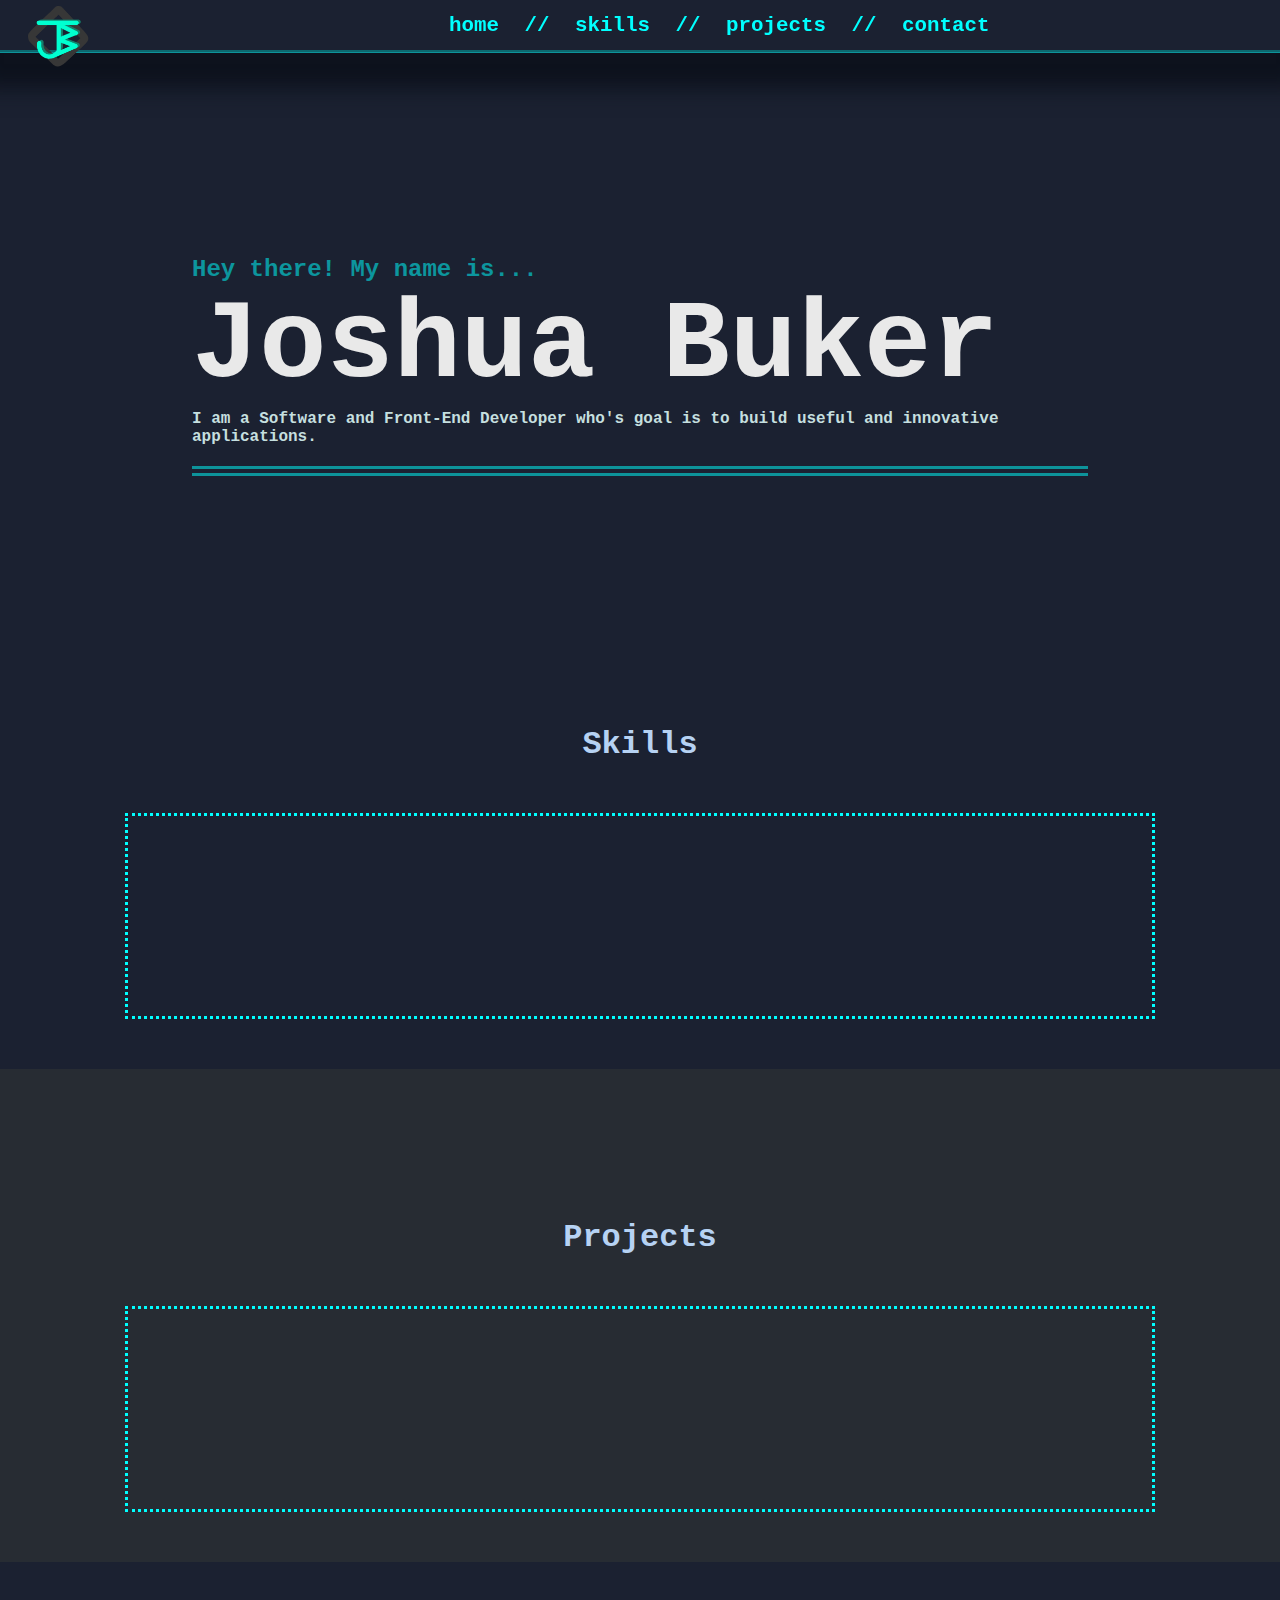
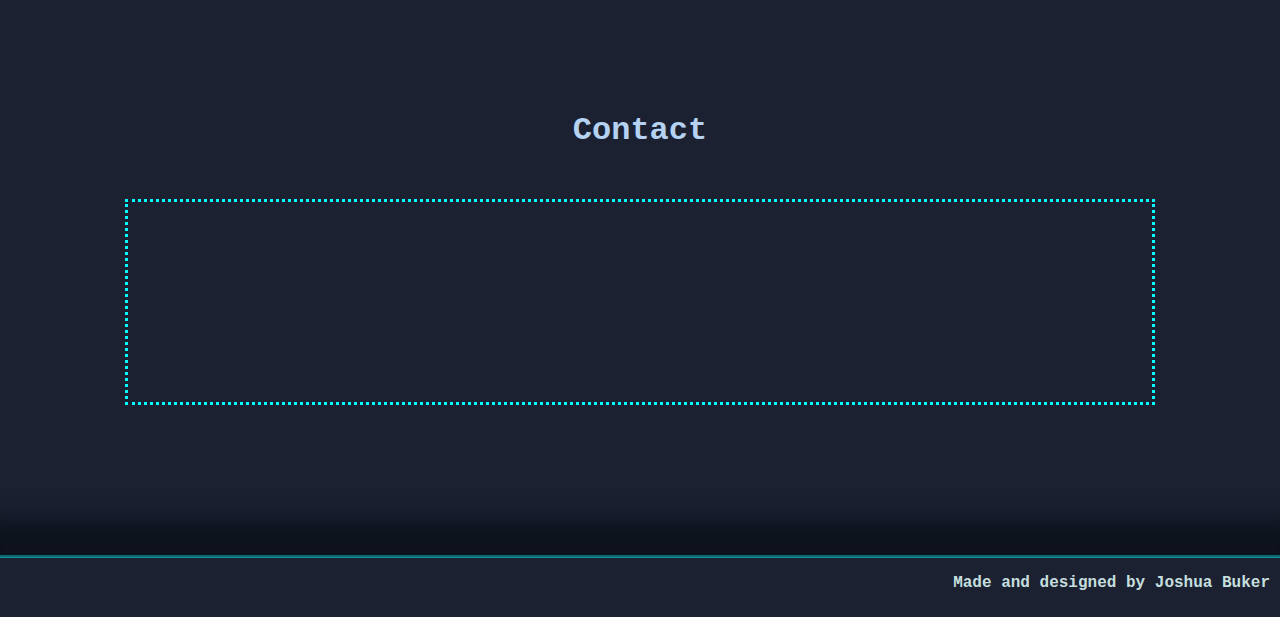
<file: index.html>
<!DOCTYPE html>
<html lang="en">
  <!-- -------------------------------------------- -->
  <!-- ==================== HEAD ================== -->
  <!-- -------------------------------------------- -->
  <head>
    <title>Portfolio | Joshua Buker</title>
    <link rel="icon" href="Resources/logo.ico" type="image/icon type" />
    <meta charset="UTF-8" />
    <meta name="viewport" content="width=device-width, initial-scale=1.0" />
    <meta name="description" content="Software Developer Portfolio" />
    <meta http-equiv="X-UA-Compatible" content="ie=edge" />
    <link rel="stylesheet" href="style.css" />
  </head>
  <!-- -------------------------------------------- -->
  <!-- ==================== Body ================== -->
  <!-- -------------------------------------------- -->
  <body class="background">
    <main>
      <!-- ============== Heading Menu =============== -->
      <nav class="nav">
        <img class="heading-logo" src="Resources/logo.ico" />
        <p class="heading-item"><a href="#top">home</a></p>
        <p class="heading-item">//</p>
        <p class="heading-item"><a>skills</a></p>
        <p class="heading-item">//</p>
        <p class="heading-item"><a>projects</a></p>
        <p class="heading-item">//</p>
        <p class="heading-item"><a>contact</a></p>
      </nav>
      <!-- ============== Introduction =============== -->
      <div class="intro">
        <p class="intro-text">Hey there! My name is...</p>
        <p class="name">Joshua Buker</p>
        <p class="intro-description">
          I am a Software and Front-End Developer who's goal is to build useful
          and innovative applications.
        </p>
      </div>
      <!-- ================ Main Page ================ -->
      <div class="sections-main">
        <!-- =============== Skills ================== -->
        <div class="section-skills">
          <h1 class="section-heading">Skills</h1>
          <div class="section"></div>
        </div>
        <!-- =============== Projects ================== -->
        <div class="section-projects">
          <h1 class="section-heading">Projects</h1>
          <div class="section"></div>
        </div>
        <!-- =============== Contact ================== -->
        <div class="section-contact">
          <h1 class="section-heading">Contact</h1>
          <div class="section"></div>
        </div>
      </div>
      <!--================== Footer ======================-->
      <div class="footer">
        <p class="footer-item">Made and designed by Joshua Buker</p>
      </div>
    </main>
    <!-- ================= Scroll Bar JS ================= -->
    <script>
      const nav = document.querySelector(".nav");
      let lastScrollY = window.scrollY;

      window.addEventListener("scroll", () => {
        if (scrollY > 50) {
          if (lastScrollY < window.scrollY) {
            nav.classList.add("nav-hidden");
          } else {
            nav.classList.remove("nav-hidden");
          }

          lastScrollY = window.scrollY;
        }
      });
    </script>
  </body>
</html>
</file>
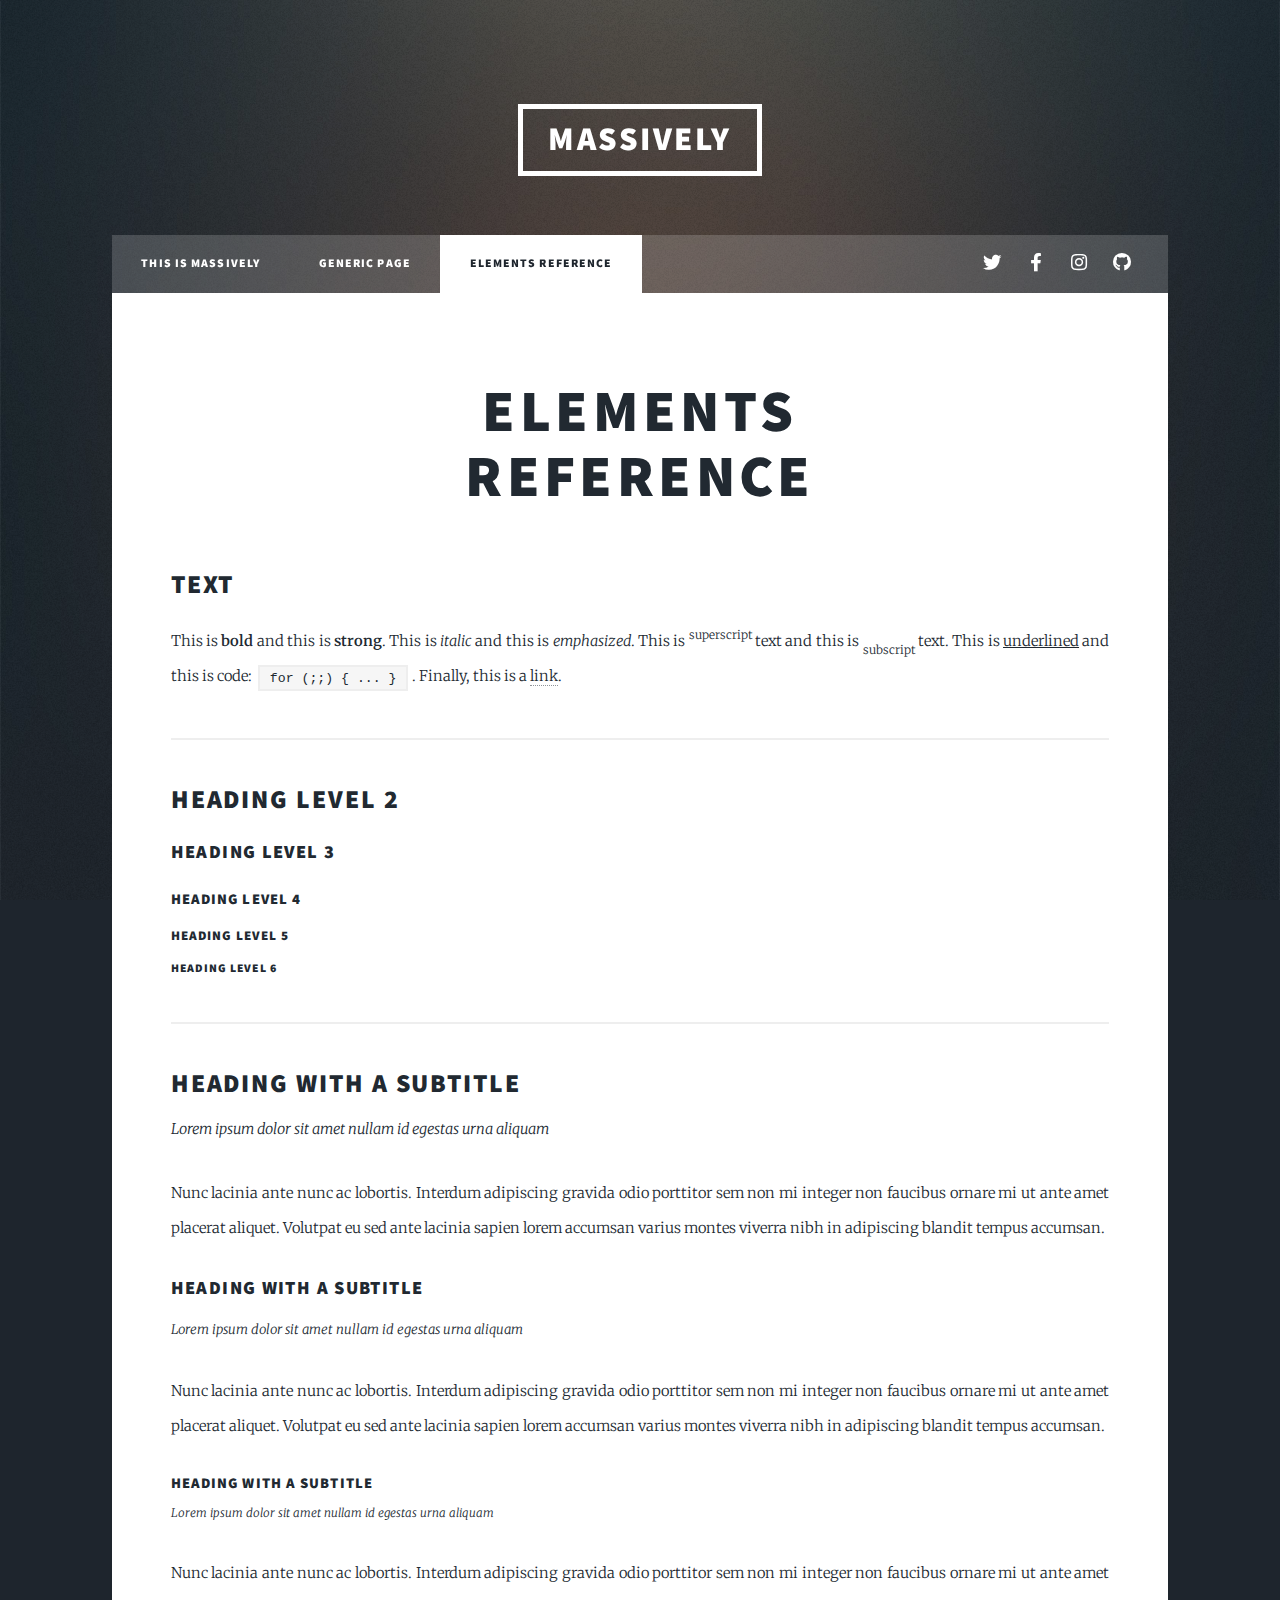
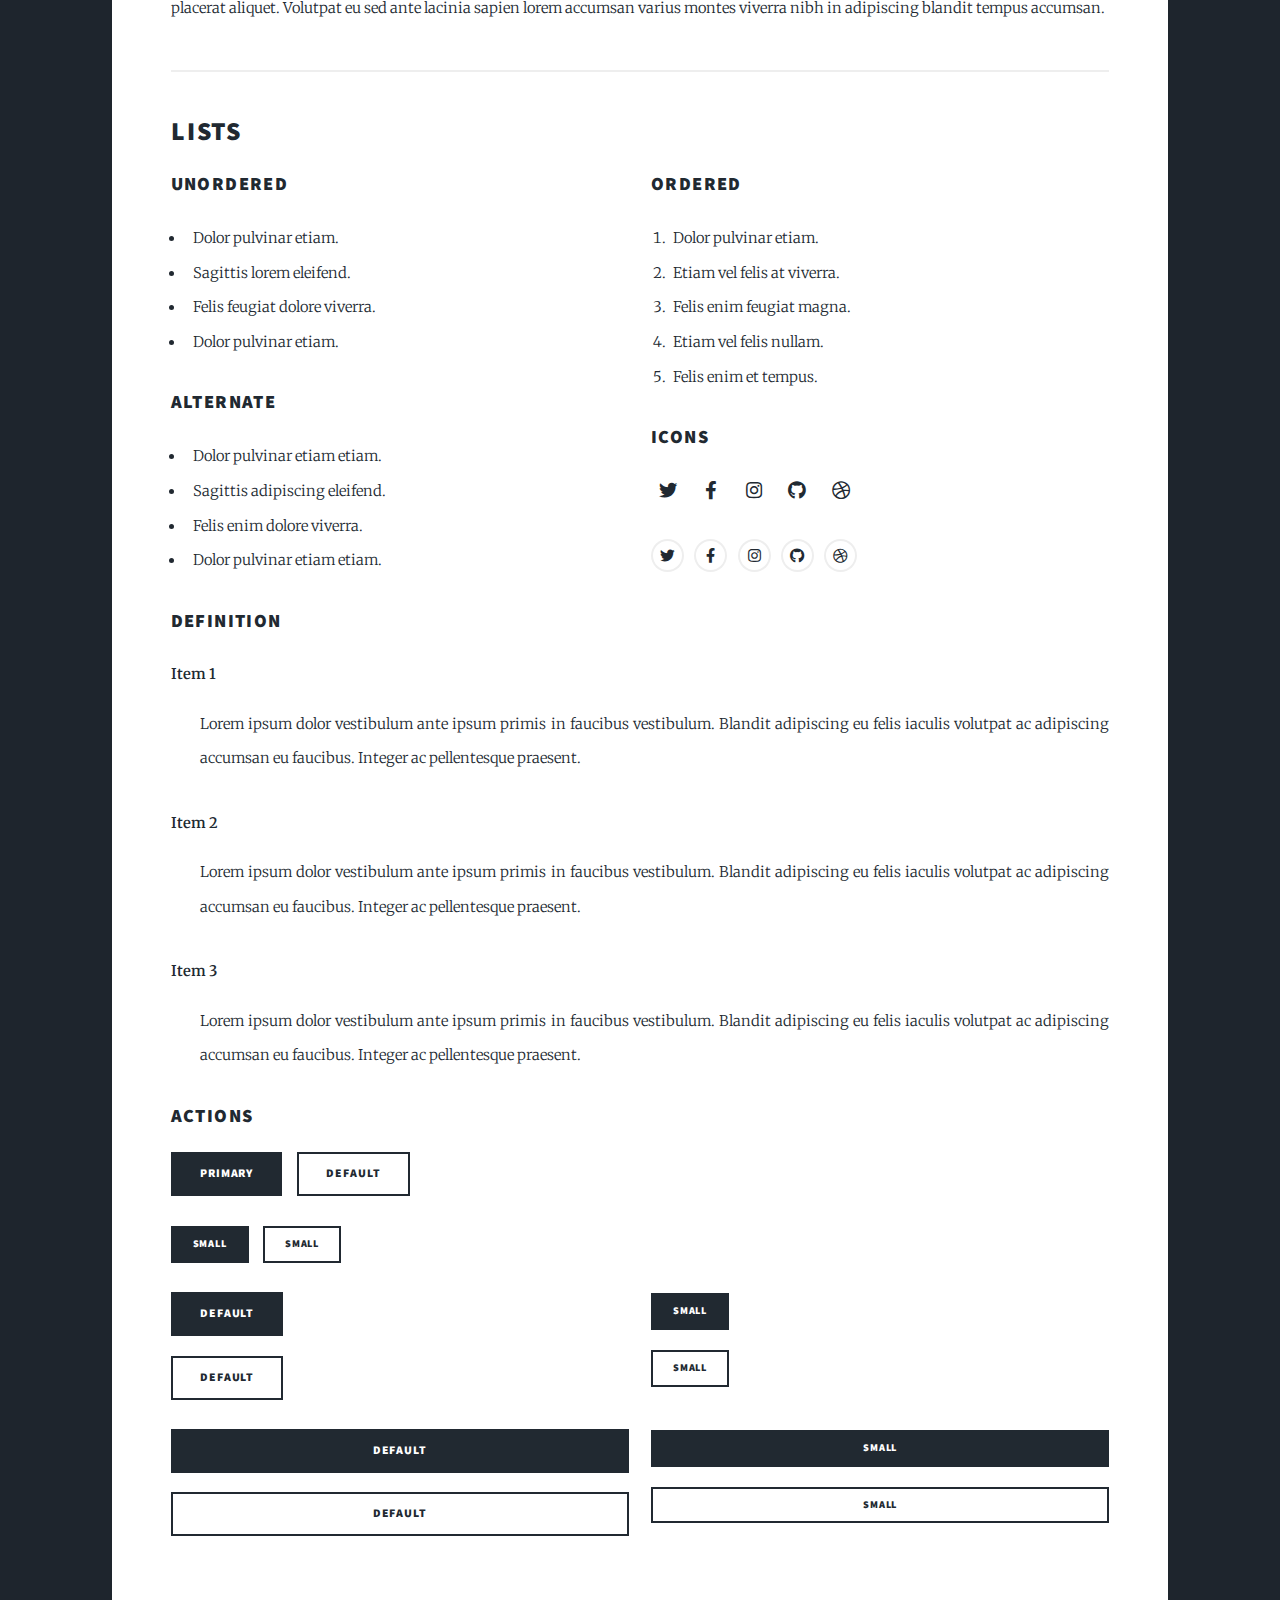
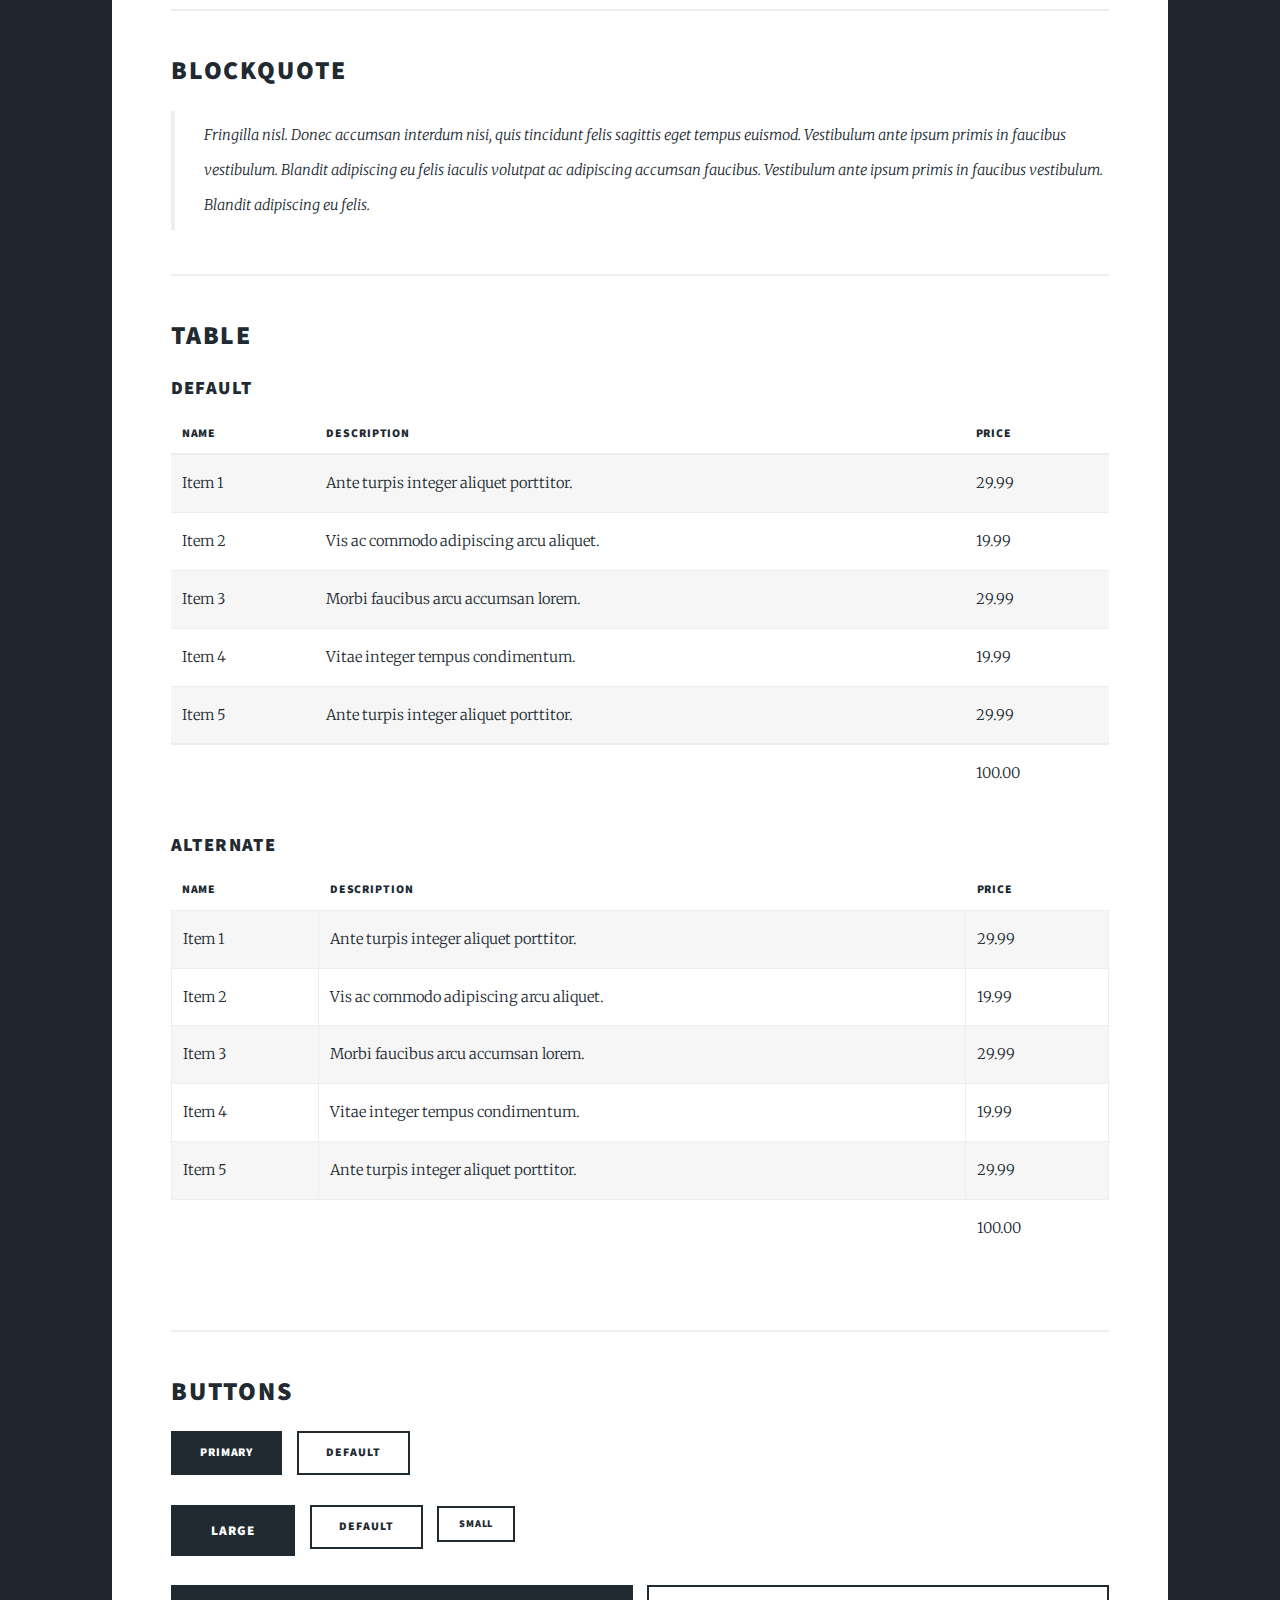
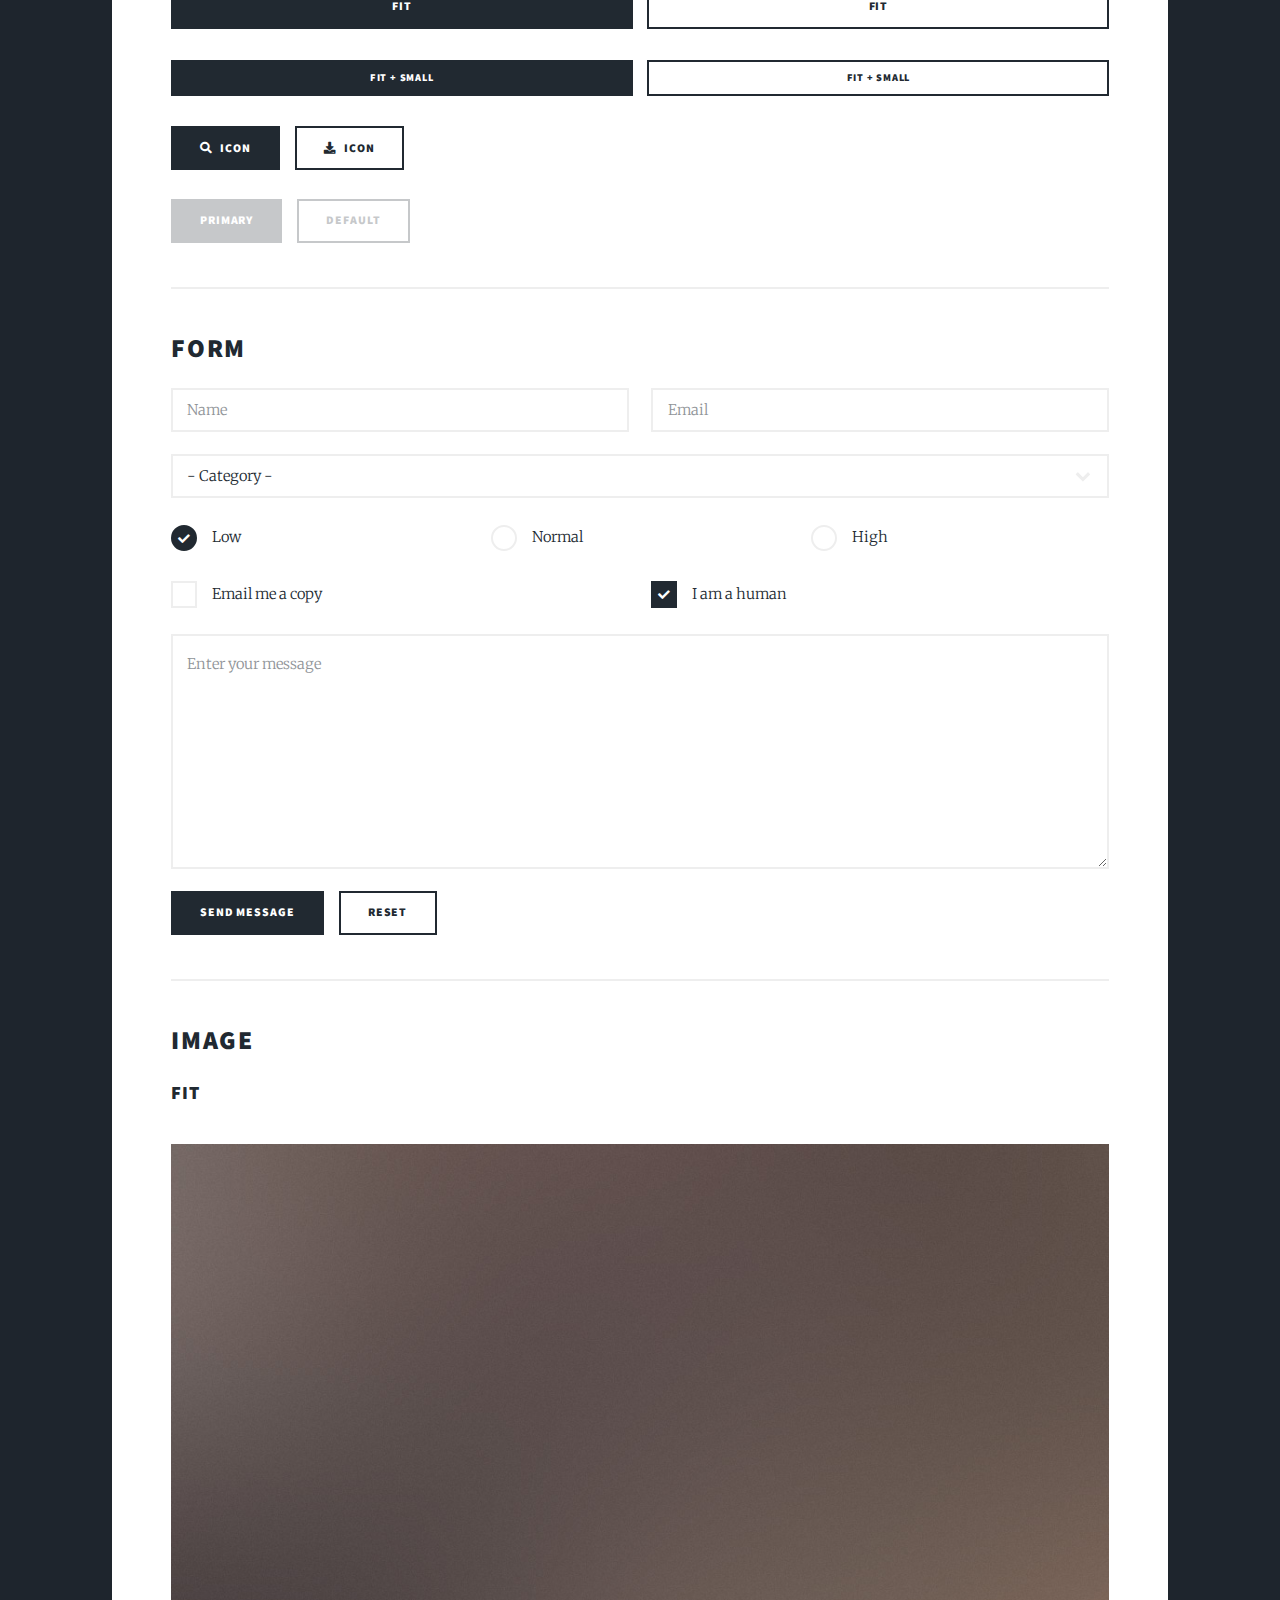
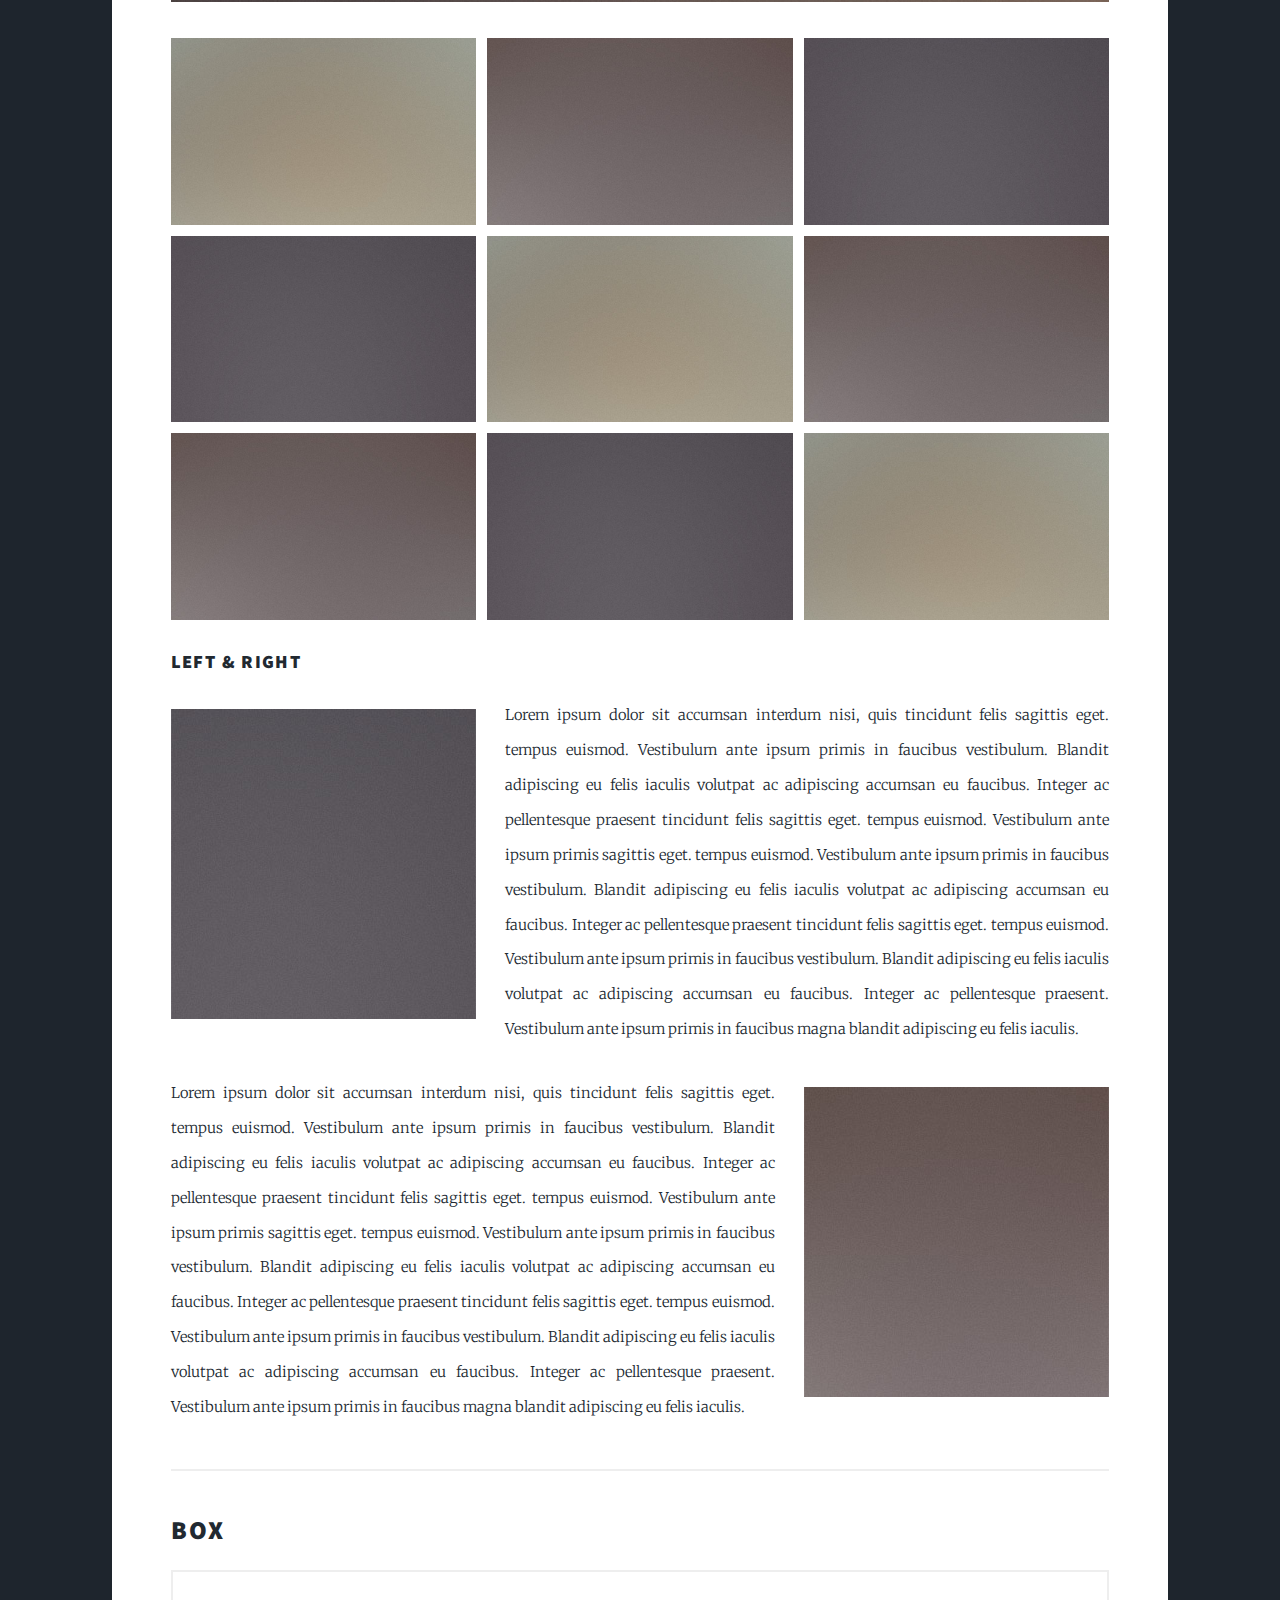
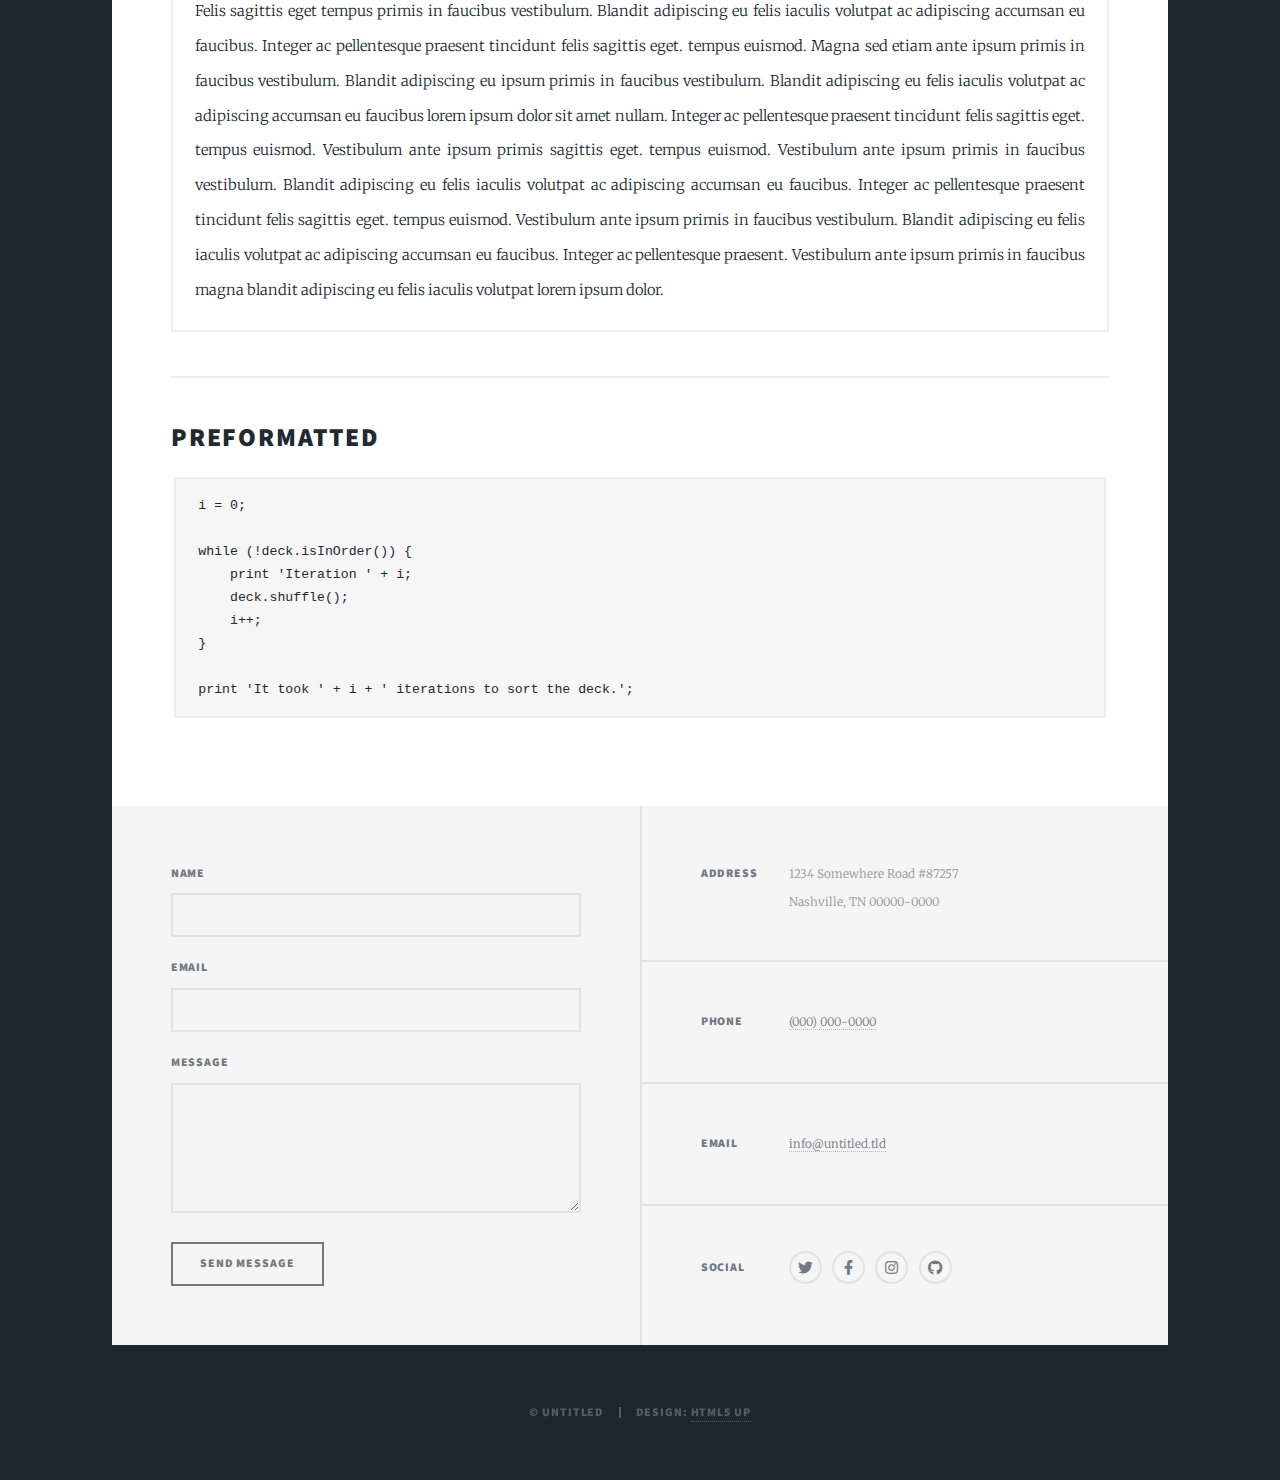
<file: elements.html>
<!DOCTYPE HTML>
<!--
	Massively by HTML5 UP
	html5up.net | @ajlkn
	Free for personal and commercial use under the CCA 3.0 license (html5up.net/license)
-->
<html>
	<head>
		<title>Elements Reference - Massively by HTML5 UP</title>
		<meta charset="utf-8" />
		<meta name="viewport" content="width=device-width, initial-scale=1, user-scalable=no" />
		<link rel="stylesheet" href="assets/css/main.css" />
		<noscript><link rel="stylesheet" href="assets/css/noscript.css" /></noscript>
	</head>
	<body class="is-preload">

		<!-- Wrapper -->
			<div id="wrapper">

				<!-- Header -->
					<header id="header">
						<a href="index.html" class="logo">Massively</a>
					</header>

				<!-- Nav -->
					<nav id="nav">
						<ul class="links">
							<li><a href="index.html">This is Massively</a></li>
							<li><a href="generic.html">Generic Page</a></li>
							<li class="active"><a href="elements.html">Elements Reference</a></li>
						</ul>
						<ul class="icons">
							<li><a href="#" class="icon brands fa-twitter"><span class="label">Twitter</span></a></li>
							<li><a href="#" class="icon brands fa-facebook-f"><span class="label">Facebook</span></a></li>
							<li><a href="#" class="icon brands fa-instagram"><span class="label">Instagram</span></a></li>
							<li><a href="#" class="icon brands fa-github"><span class="label">GitHub</span></a></li>
						</ul>
					</nav>

				<!-- Main -->
					<div id="main">

						<!-- Post -->
							<section class="post">
								<header class="major">
									<h1>Elements<br />
									Reference</h1>
								</header>

								<!-- Text stuff -->
									<h2>Text</h2>
									<p>This is <b>bold</b> and this is <strong>strong</strong>. This is <i>italic</i> and this is <em>emphasized</em>.
									This is <sup>superscript</sup> text and this is <sub>subscript</sub> text.
									This is <u>underlined</u> and this is code: <code>for (;;) { ... }</code>.
									Finally, this is a <a href="#">link</a>.</p>
									<hr />
									<h2>Heading Level 2</h2>
									<h3>Heading Level 3</h3>
									<h4>Heading Level 4</h4>
									<h5>Heading Level 5</h5>
									<h6>Heading Level 6</h6>
									<hr />
									<header>
										<h2>Heading with a Subtitle</h2>
										<p>Lorem ipsum dolor sit amet nullam id egestas urna aliquam</p>
									</header>
									<p>Nunc lacinia ante nunc ac lobortis. Interdum adipiscing gravida odio porttitor sem non mi integer non faucibus ornare mi ut ante amet placerat aliquet. Volutpat eu sed ante lacinia sapien lorem accumsan varius montes viverra nibh in adipiscing blandit tempus accumsan.</p>
									<header>
										<h3>Heading with a Subtitle</h3>
										<p>Lorem ipsum dolor sit amet nullam id egestas urna aliquam</p>
									</header>
									<p>Nunc lacinia ante nunc ac lobortis. Interdum adipiscing gravida odio porttitor sem non mi integer non faucibus ornare mi ut ante amet placerat aliquet. Volutpat eu sed ante lacinia sapien lorem accumsan varius montes viverra nibh in adipiscing blandit tempus accumsan.</p>
									<header>
										<h4>Heading with a Subtitle</h4>
										<p>Lorem ipsum dolor sit amet nullam id egestas urna aliquam</p>
									</header>
									<p>Nunc lacinia ante nunc ac lobortis. Interdum adipiscing gravida odio porttitor sem non mi integer non faucibus ornare mi ut ante amet placerat aliquet. Volutpat eu sed ante lacinia sapien lorem accumsan varius montes viverra nibh in adipiscing blandit tempus accumsan.</p>

									<hr />

								<!-- Lists -->
									<h2>Lists</h2>
									<div class="row">
										<div class="col-6 col-12-small">

											<h3>Unordered</h3>
											<ul>
												<li>Dolor pulvinar etiam.</li>
												<li>Sagittis lorem eleifend.</li>
												<li>Felis feugiat dolore viverra.</li>
												<li>Dolor pulvinar etiam.</li>
											</ul>

											<h3>Alternate</h3>
											<ul class="alt">
												<li>Dolor pulvinar etiam etiam.</li>
												<li>Sagittis adipiscing eleifend.</li>
												<li>Felis enim dolore viverra.</li>
												<li>Dolor pulvinar etiam etiam.</li>
											</ul>

										</div>
										<div class="col-6 col-12-small">

											<h3>Ordered</h3>
											<ol>
												<li>Dolor pulvinar etiam.</li>
												<li>Etiam vel felis at viverra.</li>
												<li>Felis enim feugiat magna.</li>
												<li>Etiam vel felis nullam.</li>
												<li>Felis enim et tempus.</li>
											</ol>

											<h3>Icons</h3>
											<ul class="icons">
												<li><a href="#" class="icon brands fa-twitter"><span class="label">Twitter</span></a></li>
												<li><a href="#" class="icon brands fa-facebook-f"><span class="label">Facebook</span></a></li>
												<li><a href="#" class="icon brands fa-instagram"><span class="label">Instagram</span></a></li>
												<li><a href="#" class="icon brands fa-github"><span class="label">Github</span></a></li>
												<li><a href="#" class="icon brands fa-dribbble"><span class="label">Dribbble</span></a></li>
											</ul>
											<ul class="icons alt">
												<li><a href="#" class="icon brands alt fa-twitter"><span class="label">Twitter</span></a></li>
												<li><a href="#" class="icon brands alt fa-facebook-f"><span class="label">Facebook</span></a></li>
												<li><a href="#" class="icon brands alt fa-instagram"><span class="label">Instagram</span></a></li>
												<li><a href="#" class="icon brands alt fa-github"><span class="label">Github</span></a></li>
												<li><a href="#" class="icon brands alt fa-dribbble"><span class="label">Dribbble</span></a></li>
											</ul>

										</div>
									</div>
									<h3>Definition</h3>
									<dl>
										<dt>Item 1</dt>
										<dd>
											<p>Lorem ipsum dolor vestibulum ante ipsum primis in faucibus vestibulum. Blandit adipiscing eu felis iaculis volutpat ac adipiscing accumsan eu faucibus. Integer ac pellentesque praesent.</p>
										</dd>
										<dt>Item 2</dt>
										<dd>
											<p>Lorem ipsum dolor vestibulum ante ipsum primis in faucibus vestibulum. Blandit adipiscing eu felis iaculis volutpat ac adipiscing accumsan eu faucibus. Integer ac pellentesque praesent.</p>
										</dd>
										<dt>Item 3</dt>
										<dd>
											<p>Lorem ipsum dolor vestibulum ante ipsum primis in faucibus vestibulum. Blandit adipiscing eu felis iaculis volutpat ac adipiscing accumsan eu faucibus. Integer ac pellentesque praesent.</p>
										</dd>
									</dl>

									<h3>Actions</h3>
									<ul class="actions">
										<li><a href="#" class="button primary">Primary</a></li>
										<li><a href="#" class="button">Default</a></li>
									</ul>
									<ul class="actions small">
										<li><a href="#" class="button primary small">Small</a></li>
										<li><a href="#" class="button small">Small</a></li>
									</ul>
									<div class="row">
										<div class="col-6 col-12-small">
											<ul class="actions stacked">
												<li><a href="#" class="button primary">Default</a></li>
												<li><a href="#" class="button">Default</a></li>
											</ul>
										</div>
										<div class="col-6 col-12-small">
											<ul class="actions stacked">
												<li><a href="#" class="button primary small">Small</a></li>
												<li><a href="#" class="button small">Small</a></li>
											</ul>
										</div>
									</div>
									<div class="row">
										<div class="col-6 col-12-small">
											<ul class="actions stacked">
												<li><a href="#" class="button primary fit">Default</a></li>
												<li><a href="#" class="button fit">Default</a></li>
											</ul>
										</div>
										<div class="col-6 col-12-small">
											<ul class="actions stacked">
												<li><a href="#" class="button primary small fit">Small</a></li>
												<li><a href="#" class="button small fit">Small</a></li>
											</ul>
										</div>
									</div>

									<hr />

								<!-- Blockquote -->
									<h2>Blockquote</h2>
									<blockquote>Fringilla nisl. Donec accumsan interdum nisi, quis tincidunt felis sagittis eget tempus euismod. Vestibulum ante ipsum primis in faucibus vestibulum. Blandit adipiscing eu felis iaculis volutpat ac adipiscing accumsan faucibus. Vestibulum ante ipsum primis in faucibus vestibulum. Blandit adipiscing eu felis.</blockquote>

									<hr />

								<!-- Table -->
									<h2>Table</h2>

									<h3>Default</h3>
									<div class="table-wrapper">
										<table>
											<thead>
												<tr>
													<th>Name</th>
													<th>Description</th>
													<th>Price</th>
												</tr>
											</thead>
											<tbody>
												<tr>
													<td>Item 1</td>
													<td>Ante turpis integer aliquet porttitor.</td>
													<td>29.99</td>
												</tr>
												<tr>
													<td>Item 2</td>
													<td>Vis ac commodo adipiscing arcu aliquet.</td>
													<td>19.99</td>
												</tr>
												<tr>
													<td>Item 3</td>
													<td> Morbi faucibus arcu accumsan lorem.</td>
													<td>29.99</td>
												</tr>
												<tr>
													<td>Item 4</td>
													<td>Vitae integer tempus condimentum.</td>
													<td>19.99</td>
												</tr>
												<tr>
													<td>Item 5</td>
													<td>Ante turpis integer aliquet porttitor.</td>
													<td>29.99</td>
												</tr>
											</tbody>
											<tfoot>
												<tr>
													<td colspan="2"></td>
													<td>100.00</td>
												</tr>
											</tfoot>
										</table>
									</div>

									<h3>Alternate</h3>
									<div class="table-wrapper">
										<table class="alt">
											<thead>
												<tr>
													<th>Name</th>
													<th>Description</th>
													<th>Price</th>
												</tr>
											</thead>
											<tbody>
												<tr>
													<td>Item 1</td>
													<td>Ante turpis integer aliquet porttitor.</td>
													<td>29.99</td>
												</tr>
												<tr>
													<td>Item 2</td>
													<td>Vis ac commodo adipiscing arcu aliquet.</td>
													<td>19.99</td>
												</tr>
												<tr>
													<td>Item 3</td>
													<td> Morbi faucibus arcu accumsan lorem.</td>
													<td>29.99</td>
												</tr>
												<tr>
													<td>Item 4</td>
													<td>Vitae integer tempus condimentum.</td>
													<td>19.99</td>
												</tr>
												<tr>
													<td>Item 5</td>
													<td>Ante turpis integer aliquet porttitor.</td>
													<td>29.99</td>
												</tr>
											</tbody>
											<tfoot>
												<tr>
													<td colspan="2"></td>
													<td>100.00</td>
												</tr>
											</tfoot>
										</table>
									</div>

									<hr />

								<!-- Buttons -->
									<h2>Buttons</h2>
									<ul class="actions">
										<li><a href="#" class="button primary">Primary</a></li>
										<li><a href="#" class="button">Default</a></li>
									</ul>
									<ul class="actions">
										<li><a href="#" class="button primary large">Large</a></li>
										<li><a href="#" class="button">Default</a></li>
										<li><a href="#" class="button small">Small</a></li>
									</ul>
									<ul class="actions fit">
										<li><a href="#" class="button primary fit">Fit</a></li>
										<li><a href="#" class="button fit">Fit</a></li>
									</ul>
									<ul class="actions fit small">
										<li><a href="#" class="button primary fit small">Fit + Small</a></li>
										<li><a href="#" class="button fit small">Fit + Small</a></li>
									</ul>
									<ul class="actions">
										<li><a href="#" class="button primary icon solid fa-search">Icon</a></li>
										<li><a href="#" class="button icon solid fa-download">Icon</a></li>
									</ul>
									<ul class="actions">
										<li><span class="button primary disabled">Primary</span></li>
										<li><span class="button disabled">Default</span></li>
									</ul>

									<hr />

								<!-- Form -->
									<h2>Form</h2>

									<form method="post" action="#">
										<div class="row gtr-uniform">
											<div class="col-6 col-12-xsmall">
												<input type="text" name="demo-name" id="demo-name" value="" placeholder="Name" />
											</div>
											<div class="col-6 col-12-xsmall">
												<input type="email" name="demo-email" id="demo-email" value="" placeholder="Email" />
											</div>
											<!-- Break -->
											<div class="col-12">
												<select name="demo-category" id="demo-category">
													<option value="">- Category -</option>
													<option value="1">Manufacturing</option>
													<option value="1">Shipping</option>
													<option value="1">Administration</option>
													<option value="1">Human Resources</option>
												</select>
											</div>
											<!-- Break -->
											<div class="col-4 col-12-small">
												<input type="radio" id="demo-priority-low" name="demo-priority" checked>
												<label for="demo-priority-low">Low</label>
											</div>
											<div class="col-4 col-12-small">
												<input type="radio" id="demo-priority-normal" name="demo-priority">
												<label for="demo-priority-normal">Normal</label>
											</div>
											<div class="col-4 col-12-small">
												<input type="radio" id="demo-priority-high" name="demo-priority">
												<label for="demo-priority-high">High</label>
											</div>
											<!-- Break -->
											<div class="col-6 col-12-small">
												<input type="checkbox" id="demo-copy" name="demo-copy">
												<label for="demo-copy">Email me a copy</label>
											</div>
											<div class="col-6 col-12-small">
												<input type="checkbox" id="demo-human" name="demo-human" checked>
												<label for="demo-human">I am a human</label>
											</div>
											<!-- Break -->
											<div class="col-12">
												<textarea name="demo-message" id="demo-message" placeholder="Enter your message" rows="6"></textarea>
											</div>
											<!-- Break -->
											<div class="col-12">
												<ul class="actions">
													<li><input type="submit" value="Send Message" class="primary" /></li>
													<li><input type="reset" value="Reset" /></li>
												</ul>
											</div>
										</div>
									</form>

									<hr />

								<!-- Image -->
									<h2>Image</h2>

									<h3>Fit</h3>
									<span class="image fit"><img src="images/pic01.jpg" alt="" /></span>
									<div class="box alt">
										<div class="row gtr-50 gtr-uniform">
											<div class="col-4"><span class="image fit"><img src="images/pic02.jpg" alt="" /></span></div>
											<div class="col-4"><span class="image fit"><img src="images/pic03.jpg" alt="" /></span></div>
											<div class="col-4"><span class="image fit"><img src="images/pic04.jpg" alt="" /></span></div>
											<!-- Break -->
											<div class="col-4"><span class="image fit"><img src="images/pic04.jpg" alt="" /></span></div>
											<div class="col-4"><span class="image fit"><img src="images/pic02.jpg" alt="" /></span></div>
											<div class="col-4"><span class="image fit"><img src="images/pic03.jpg" alt="" /></span></div>
											<!-- Break -->
											<div class="col-4"><span class="image fit"><img src="images/pic03.jpg" alt="" /></span></div>
											<div class="col-4"><span class="image fit"><img src="images/pic04.jpg" alt="" /></span></div>
											<div class="col-4"><span class="image fit"><img src="images/pic02.jpg" alt="" /></span></div>
										</div>
									</div>

									<h3>Left &amp; Right</h3>
									<p><span class="image left"><img src="images/pic08.jpg" alt="" /></span>Lorem ipsum dolor sit accumsan interdum nisi, quis tincidunt felis sagittis eget. tempus euismod. Vestibulum ante ipsum primis in faucibus vestibulum. Blandit adipiscing eu felis iaculis volutpat ac adipiscing accumsan eu faucibus. Integer ac pellentesque praesent tincidunt felis sagittis eget. tempus euismod. Vestibulum ante ipsum primis sagittis eget. tempus euismod. Vestibulum ante ipsum primis in faucibus vestibulum. Blandit adipiscing eu felis iaculis volutpat ac adipiscing accumsan eu faucibus. Integer ac pellentesque praesent tincidunt felis sagittis eget. tempus euismod. Vestibulum ante ipsum primis in faucibus vestibulum. Blandit adipiscing eu felis iaculis volutpat ac adipiscing accumsan eu faucibus. Integer ac pellentesque praesent. Vestibulum ante ipsum primis in faucibus magna blandit adipiscing eu felis iaculis.</p>
									<p><span class="image right"><img src="images/pic09.jpg" alt="" /></span>Lorem ipsum dolor sit accumsan interdum nisi, quis tincidunt felis sagittis eget. tempus euismod. Vestibulum ante ipsum primis in faucibus vestibulum. Blandit adipiscing eu felis iaculis volutpat ac adipiscing accumsan eu faucibus. Integer ac pellentesque praesent tincidunt felis sagittis eget. tempus euismod. Vestibulum ante ipsum primis sagittis eget. tempus euismod. Vestibulum ante ipsum primis in faucibus vestibulum. Blandit adipiscing eu felis iaculis volutpat ac adipiscing accumsan eu faucibus. Integer ac pellentesque praesent tincidunt felis sagittis eget. tempus euismod. Vestibulum ante ipsum primis in faucibus vestibulum. Blandit adipiscing eu felis iaculis volutpat ac adipiscing accumsan eu faucibus. Integer ac pellentesque praesent. Vestibulum ante ipsum primis in faucibus magna blandit adipiscing eu felis iaculis.</p>

									<hr />

								<!-- Box -->
									<h2>Box</h2>
									<div class="box">
										<p>Felis sagittis eget tempus primis in faucibus vestibulum. Blandit adipiscing eu felis iaculis volutpat ac adipiscing accumsan eu faucibus. Integer ac pellentesque praesent tincidunt felis sagittis eget. tempus euismod. Magna sed etiam ante ipsum primis in faucibus vestibulum. Blandit adipiscing eu ipsum primis in faucibus vestibulum. Blandit adipiscing eu felis iaculis volutpat ac adipiscing accumsan eu faucibus lorem ipsum dolor sit amet nullam. Integer ac pellentesque praesent tincidunt felis sagittis eget. tempus euismod. Vestibulum ante ipsum primis sagittis eget. tempus euismod. Vestibulum ante ipsum primis in faucibus vestibulum. Blandit adipiscing eu felis iaculis volutpat ac adipiscing accumsan eu faucibus. Integer ac pellentesque praesent tincidunt felis sagittis eget. tempus euismod. Vestibulum ante ipsum primis in faucibus vestibulum. Blandit adipiscing eu felis iaculis volutpat ac adipiscing accumsan eu faucibus. Integer ac pellentesque praesent. Vestibulum ante ipsum primis in faucibus magna blandit adipiscing eu felis iaculis volutpat lorem ipsum dolor.</p>
									</div>

									<hr />

								<!-- Preformatted Code -->
									<h2>Preformatted</h2>
									<pre><code>i = 0;

while (!deck.isInOrder()) {
    print 'Iteration ' + i;
    deck.shuffle();
    i++;
}

print 'It took ' + i + ' iterations to sort the deck.';
</code></pre>

							</section>

					</div>

				<!-- Footer -->
					<footer id="footer">
						<section>
							<form method="post" action="#">
								<div class="fields">
									<div class="field">
										<label for="name">Name</label>
										<input type="text" name="name" id="name" />
									</div>
									<div class="field">
										<label for="email">Email</label>
										<input type="text" name="email" id="email" />
									</div>
									<div class="field">
										<label for="message">Message</label>
										<textarea name="message" id="message" rows="3"></textarea>
									</div>
								</div>
								<ul class="actions">
									<li><input type="submit" value="Send Message" /></li>
								</ul>
							</form>
						</section>
						<section class="split contact">
							<section class="alt">
								<h3>Address</h3>
								<p>1234 Somewhere Road #87257<br />
								Nashville, TN 00000-0000</p>
							</section>
							<section>
								<h3>Phone</h3>
								<p><a href="#">(000) 000-0000</a></p>
							</section>
							<section>
								<h3>Email</h3>
								<p><a href="#">info@untitled.tld</a></p>
							</section>
							<section>
								<h3>Social</h3>
								<ul class="icons alt">
									<li><a href="#" class="icon brands alt fa-twitter"><span class="label">Twitter</span></a></li>
									<li><a href="#" class="icon brands alt fa-facebook-f"><span class="label">Facebook</span></a></li>
									<li><a href="#" class="icon brands alt fa-instagram"><span class="label">Instagram</span></a></li>
									<li><a href="#" class="icon brands alt fa-github"><span class="label">GitHub</span></a></li>
								</ul>
							</section>
						</section>
					</footer>

				<!-- Copyright -->
					<div id="copyright">
						<ul><li>&copy; Untitled</li><li>Design: <a href="https://html5up.net">HTML5 UP</a></li></ul>
					</div>

			</div>

		<!-- Scripts -->
			<script src="assets/js/jquery.min.js"></script>
			<script src="assets/js/jquery.scrollex.min.js"></script>
			<script src="assets/js/jquery.scrolly.min.js"></script>
			<script src="assets/js/browser.min.js"></script>
			<script src="assets/js/breakpoints.min.js"></script>
			<script src="assets/js/util.js"></script>
			<script src="assets/js/main.js"></script>

	</body>
</html>
</file>
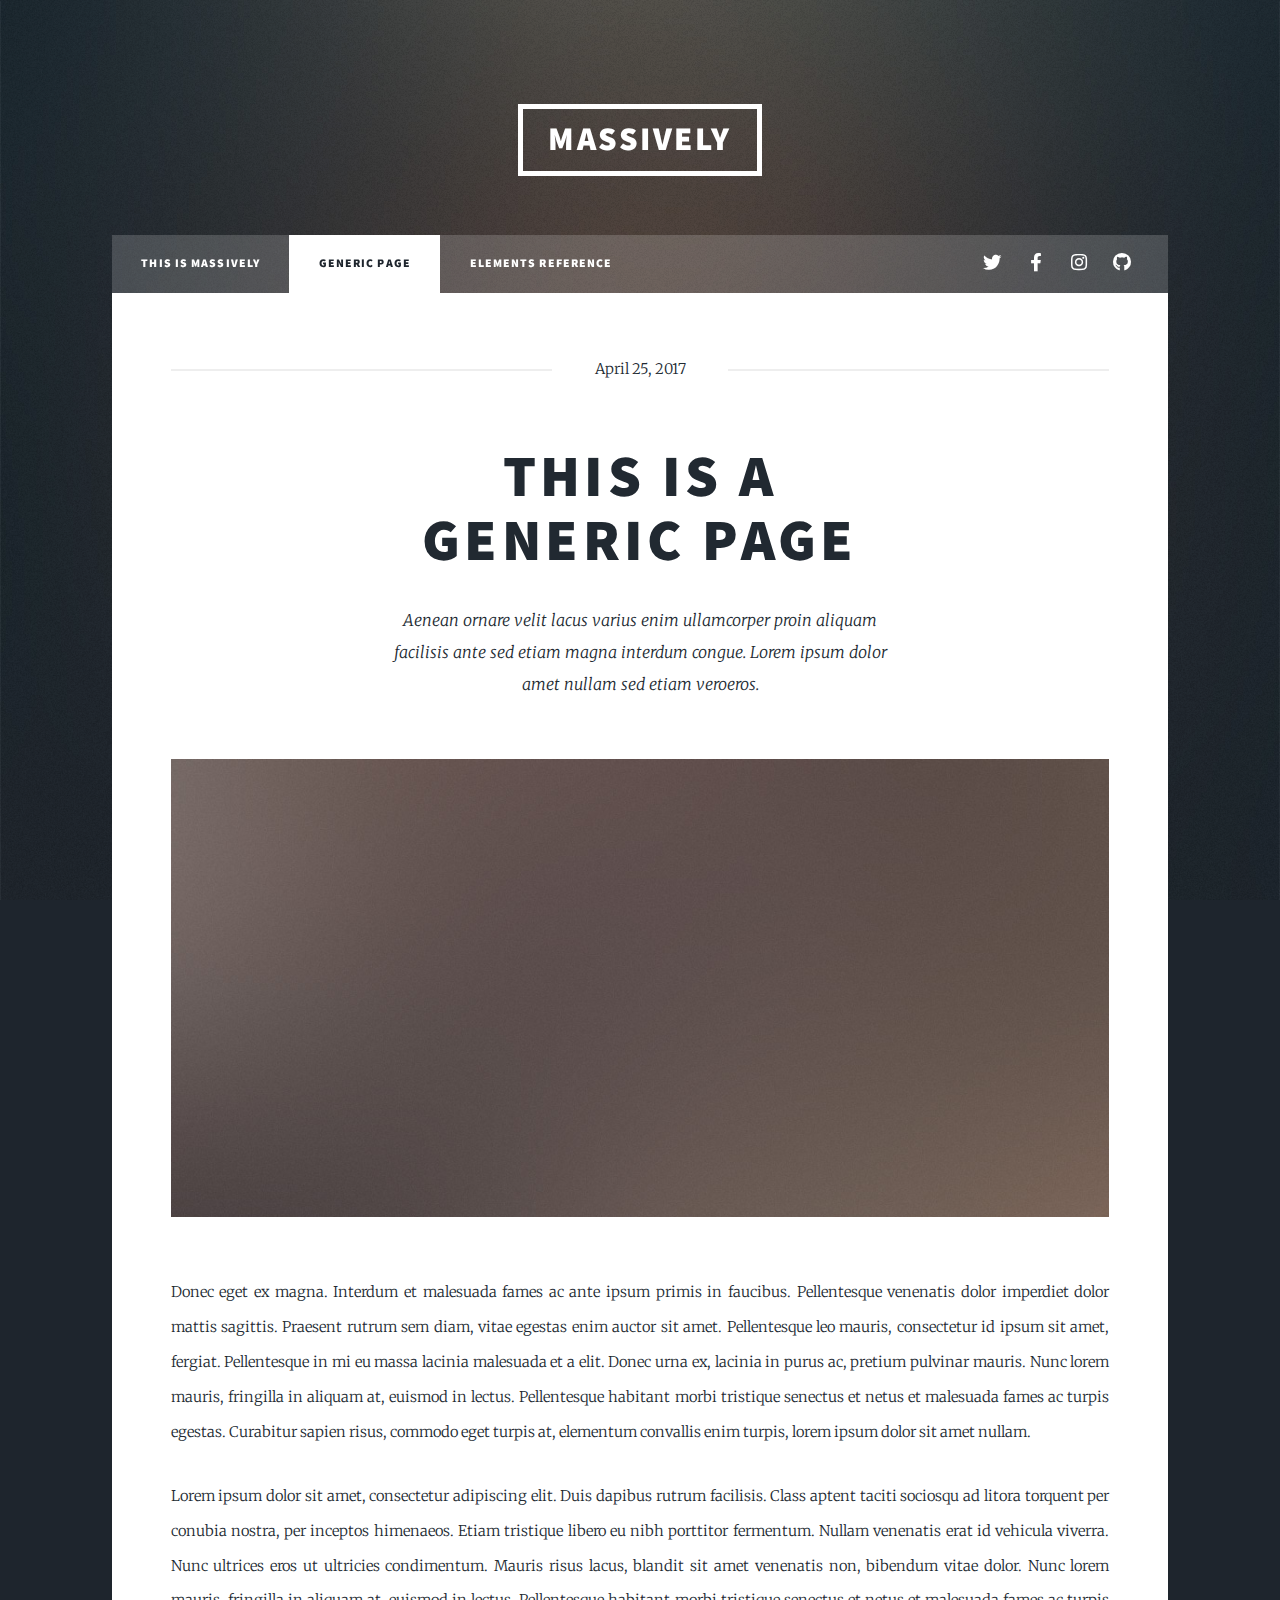
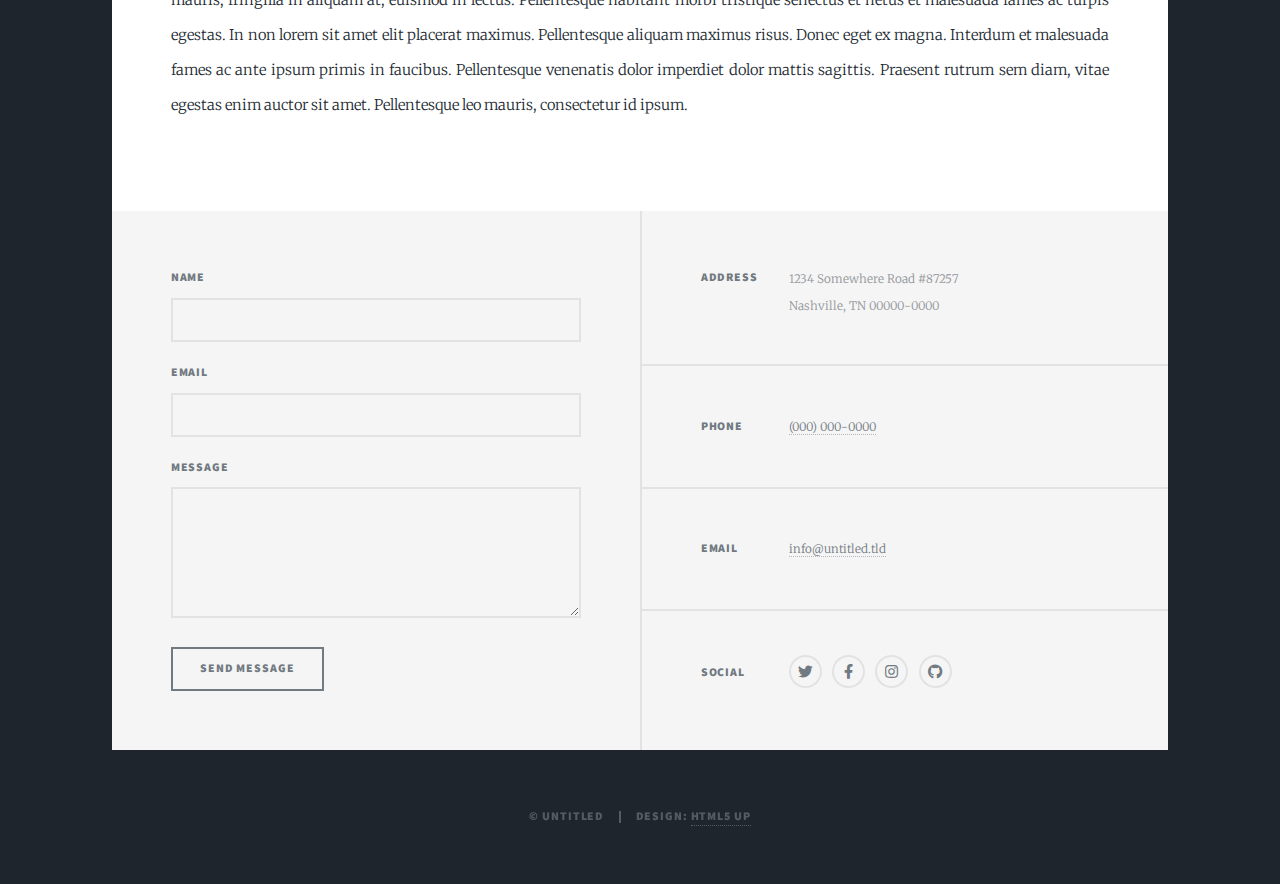
<file: generic.html>
<!DOCTYPE HTML>
<!--
	Massively by HTML5 UP
	html5up.net | @ajlkn
	Free for personal and commercial use under the CCA 3.0 license (html5up.net/license)
-->
<html>
	<head>
		<title>Generic Page - Massively by HTML5 UP</title>
		<meta charset="utf-8" />
		<meta name="viewport" content="width=device-width, initial-scale=1, user-scalable=no" />
		<link rel="stylesheet" href="assets/css/main.css" />
		<noscript><link rel="stylesheet" href="assets/css/noscript.css" /></noscript>
	</head>
	<body class="is-preload">

		<!-- Wrapper -->
			<div id="wrapper">

				<!-- Header -->
					<header id="header">
						<a href="index.html" class="logo">Massively</a>
					</header>

				<!-- Nav -->
					<nav id="nav">
						<ul class="links">
							<li><a href="index.html">This is Massively</a></li>
							<li class="active"><a href="generic.html">Generic Page</a></li>
							<li><a href="elements.html">Elements Reference</a></li>
						</ul>
						<ul class="icons">
							<li><a href="#" class="icon brands fa-twitter"><span class="label">Twitter</span></a></li>
							<li><a href="#" class="icon brands fa-facebook-f"><span class="label">Facebook</span></a></li>
							<li><a href="#" class="icon brands fa-instagram"><span class="label">Instagram</span></a></li>
							<li><a href="#" class="icon brands fa-github"><span class="label">GitHub</span></a></li>
						</ul>
					</nav>

				<!-- Main -->
					<div id="main">

						<!-- Post -->
							<section class="post">
								<header class="major">
									<span class="date">April 25, 2017</span>
									<h1>This is a<br />
									Generic Page</h1>
									<p>Aenean ornare velit lacus varius enim ullamcorper proin aliquam<br />
									facilisis ante sed etiam magna interdum congue. Lorem ipsum dolor<br />
									amet nullam sed etiam veroeros.</p>
								</header>
								<div class="image main"><img src="images/pic01.jpg" alt="" /></div>
								<p>Donec eget ex magna. Interdum et malesuada fames ac ante ipsum primis in faucibus. Pellentesque venenatis dolor imperdiet dolor mattis sagittis. Praesent rutrum sem diam, vitae egestas enim auctor sit amet. Pellentesque leo mauris, consectetur id ipsum sit amet, fergiat. Pellentesque in mi eu massa lacinia malesuada et a elit. Donec urna ex, lacinia in purus ac, pretium pulvinar mauris. Nunc lorem mauris, fringilla in aliquam at, euismod in lectus. Pellentesque habitant morbi tristique senectus et netus et malesuada fames ac turpis egestas. Curabitur sapien risus, commodo eget turpis at, elementum convallis enim turpis, lorem ipsum dolor sit amet nullam.</p>
								<p>Lorem ipsum dolor sit amet, consectetur adipiscing elit. Duis dapibus rutrum facilisis. Class aptent taciti sociosqu ad litora torquent per conubia nostra, per inceptos himenaeos. Etiam tristique libero eu nibh porttitor fermentum. Nullam venenatis erat id vehicula viverra. Nunc ultrices eros ut ultricies condimentum. Mauris risus lacus, blandit sit amet venenatis non, bibendum vitae dolor. Nunc lorem mauris, fringilla in aliquam at, euismod in lectus. Pellentesque habitant morbi tristique senectus et netus et malesuada fames ac turpis egestas. In non lorem sit amet elit placerat maximus. Pellentesque aliquam maximus risus. Donec eget ex magna. Interdum et malesuada fames ac ante ipsum primis in faucibus. Pellentesque venenatis dolor imperdiet dolor mattis sagittis. Praesent rutrum sem diam, vitae egestas enim auctor sit amet. Pellentesque leo mauris, consectetur id ipsum.</p>
							</section>

					</div>

				<!-- Footer -->
					<footer id="footer">
						<section>
							<form method="post" action="#">
								<div class="fields">
									<div class="field">
										<label for="name">Name</label>
										<input type="text" name="name" id="name" />
									</div>
									<div class="field">
										<label for="email">Email</label>
										<input type="text" name="email" id="email" />
									</div>
									<div class="field">
										<label for="message">Message</label>
										<textarea name="message" id="message" rows="3"></textarea>
									</div>
								</div>
								<ul class="actions">
									<li><input type="submit" value="Send Message" /></li>
								</ul>
							</form>
						</section>
						<section class="split contact">
							<section class="alt">
								<h3>Address</h3>
								<p>1234 Somewhere Road #87257<br />
								Nashville, TN 00000-0000</p>
							</section>
							<section>
								<h3>Phone</h3>
								<p><a href="#">(000) 000-0000</a></p>
							</section>
							<section>
								<h3>Email</h3>
								<p><a href="#">info@untitled.tld</a></p>
							</section>
							<section>
								<h3>Social</h3>
								<ul class="icons alt">
									<li><a href="#" class="icon brands alt fa-twitter"><span class="label">Twitter</span></a></li>
									<li><a href="#" class="icon brands alt fa-facebook-f"><span class="label">Facebook</span></a></li>
									<li><a href="#" class="icon brands alt fa-instagram"><span class="label">Instagram</span></a></li>
									<li><a href="#" class="icon brands alt fa-github"><span class="label">GitHub</span></a></li>
								</ul>
							</section>
						</section>
					</footer>

				<!-- Copyright -->
					<div id="copyright">
						<ul><li>&copy; Untitled</li><li>Design: <a href="https://html5up.net">HTML5 UP</a></li></ul>
					</div>

			</div>

		<!-- Scripts -->
			<script src="assets/js/jquery.min.js"></script>
			<script src="assets/js/jquery.scrollex.min.js"></script>
			<script src="assets/js/jquery.scrolly.min.js"></script>
			<script src="assets/js/browser.min.js"></script>
			<script src="assets/js/breakpoints.min.js"></script>
			<script src="assets/js/util.js"></script>
			<script src="assets/js/main.js"></script>

	</body>
</html>
</file>
<file: style.css>
/* All formatting will be done here */


/*=========================== Standard Elements ==========================*/
html {
    scroll-behavior: smooth;
}

a {
    color: inherit;
    text-decoration: inherit;
}

main {
    display: flex;
    flex-direction: column;
}

body {
    padding-top: 20%;
}

/*============================ Main Background =============================*/

.background {
    background:rgb(27, 33, 49);
    margin: 0;
}


/*============================ Navigation Bar ===============================*/

.nav {
    display: flex;
    flex-direction: row;
    justify-content: flex-start;
    align-items: center;
    background-color: rgb(27, 33, 49);
    position: fixed;
    top: 0;
    margin-bottom: 0;
    width: 100%;
    height: 50px;
    transition: transform 0.6s;
    flex-wrap: nowrap;
    border-bottom: 3px groove rgba(0, 255, 255, 0.514);
    box-shadow: 0 15px 20px 20px rgb(13, 18, 29);
    
}

.nav-hidden {
    transform: translateY(-80px);
    box-shadow: 0 30px 20px 20px rgb(13, 18, 29);
}

.heading-item {
    color: aqua;
    font-family: monospace;
    font-weight: bold;
    font-size: 1.3rem;
    padding: 0 1vw;
}

.heading-logo {
    height: 65px;
    width: 65px;
    padding-top: 20px;
   padding-right: 27vw; 
   padding-left: 2vw; 
}

/*============================ Introduction =============================*/

.intro {
    display: flex;
    flex-direction: column;
    align-content: center;
    margin: 0 auto 100px;
    padding-bottom: 20px;
    width: 70vw;
    height: auto;
    border-bottom: 10px double rgba(0, 255, 255, 0.514);
   /* background-repeat: no-repeat;
    border: 10px solid transparent;
    border-image: url(/Resources/corner.png) 30 stretch; */

}

.name {
    padding: 0;
    margin: 0;
    color: rgb(233, 233, 233);
    font-family: monospace;
    font-weight: bold;
    font-size: 7rem;
}

.intro-text {
    padding: 0;
    margin: 0;
    color: rgba(0, 255, 255, 0.534);
    font-family: monospace;
    font-weight: bold;
    font-size: 1.5rem;

}

.intro-description {
    padding: 0;
    margin: 0;
    color: rgb(197, 223, 223);
    font-family: monospace;
    font-weight: bold;
    font-size: 1rem;

}

/*-----------------------------------------------------------------------*/
/*=========================== Main Sections =============================*/
/*-----------------------------------------------------------------------*/

.sections-main {
    display: flex;
    flex-direction: column;
    justify-content: center;
}

.section {
    display: flex;
    flex-direction: row;
    justify-content: center;
    width: 80%;
    height: 200px;
    margin: 0;
    border: 3px dotted aqua;
}

.section-heading {
    margin: 150px auto 50px;
    color: rgb(182, 210, 243);
    font-family: monospace;
    font-weight: bold;
    font-size: 2rem;
}

/* ======================== Skills ===========================*/
.section-skills {
    display: flex;
    flex-direction: column;
    align-items: center;
    justify-content: center;
    width: 100%;
    height: auto;
    padding-bottom: 50px;
    
}

/* ======================== Project ===========================*/
.section-projects {
    display: flex;
    flex-direction: column;
    align-items: center;
    justify-content: center;
    width: 100%;
    height: auto;
    padding-bottom: 50px;
    background-color: rgb(39, 44, 51);
}

/* ======================== Contact ===========================*/
.section-contact {
    display: flex;
    flex-direction: column;
    justify-content: center;
    align-items: center;
    width: 100%;
    height: auto;
    padding-bottom: 50px;
}

/* ========================= Footer ============================ */
.footer {
    display: flex;
    flex-direction: row;
    justify-content: flex-end;
    background-color: rgb(27, 33, 49);
    bottom: 0;
    margin: 100px 0 0;
    width: 100%;
    height: 50px;
    flex-wrap: nowrap;
    border-top: 3px groove rgba(0, 255, 255, 0.514);
    box-shadow: 0 -15px 20px 20px rgb(13, 18, 29);
}

.footer-item {
    padding-right: 10px;
    color: rgb(197, 223, 223);
    font-family: monospace;
    font-weight: bold;
    font-size: 1rem;
}
</file>
<file: assets/css/main.css>
@import url(fontawesome-all.min.css);
@import url("https://fonts.googleapis.com/css?family=Merriweather:300,700,300italic,700italic|Source+Sans+Pro:900");

/*
	Massively by HTML5 UP
	html5up.net | @ajlkn
	Free for personal and commercial use under the CCA 3.0 license (html5up.net/license)
*/

html, body, div, span, applet, object,
iframe, h1, h2, h3, h4, h5, h6, p, blockquote,
pre, a, abbr, acronym, address, big, cite,
code, del, dfn, em, img, ins, kbd, q, s, samp,
small, strike, strong, sub, sup, tt, var, b,
u, i, center, dl, dt, dd, ol, ul, li, fieldset,
form, label, legend, table, caption, tbody,
tfoot, thead, tr, th, td, article, aside,
canvas, details, embed, figure, figcaption,
footer, header, hgroup, menu, nav, output, ruby,
section, summary, time, mark, audio, video {
	margin: 0;
	padding: 0;
	border: 0;
	font-size: 100%;
	font: inherit;
	vertical-align: baseline;}

article, aside, details, figcaption, figure,
footer, header, hgroup, menu, nav, section {
	display: block;}

body {
	line-height: 1;
}

ol, ul {
	list-style: none;
}

blockquote, q {
	quotes: none;
}

	blockquote:before, blockquote:after, q:before, q:after {
		content: '';
		content: none;
	}

table {
	border-collapse: collapse;
	border-spacing: 0;
}

body {
	-webkit-text-size-adjust: none;
}

mark {
	background-color: transparent;
	color: inherit;
}

input::-moz-focus-inner {
	border: 0;
	padding: 0;
}

input, select, textarea {
	-moz-appearance: none;
	-webkit-appearance: none;
	-ms-appearance: none;
	appearance: none;
}

/* Basic */

	@-ms-viewport {
		width: device-width;
	}

	body {
		-ms-overflow-style: scrollbar;
	}

	@media screen and (max-width: 480px) {

		html, body {
			min-width: 320px;
		}

	}

	html {
		box-sizing: border-box;
	}

	*, *:before, *:after {
		box-sizing: inherit;
	}

	body {
		background-color: #1e252d;
	}

		body.is-preload *, body.is-preload *:before, body.is-preload *:after {
			-moz-animation: none !important;
			-webkit-animation: none !important;
			-ms-animation: none !important;
			animation: none !important;
			-moz-transition: none !important;
			-webkit-transition: none !important;
			-ms-transition: none !important;
			transition: none !important;
		}

/* Type */

	html {
		font-size: 16pt;
	}

		@media screen and (max-width: 1680px) {

			html {
				font-size: 12pt;
			}

		}

		@media screen and (max-width: 1280px) {

			html {
				font-size: 11pt;
			}

		}

		@media screen and (max-width: 360px) {

			html {
				font-size: 10pt;
			}

		}

	body {
		color: #212931;
	}

	body, input, select, textarea {
		font-family: "Merriweather", Georgia, serif;
		font-weight: 300;
		font-size: 1rem;
		line-height: 2.375;
	}

	a {
		-moz-transition: color 0.2s ease-in-out, background-color 0.2s ease-in-out, border-color 0.2s ease-in-out, box-shadow 0.2s ease-in-out;
		-webkit-transition: color 0.2s ease-in-out, background-color 0.2s ease-in-out, border-color 0.2s ease-in-out, box-shadow 0.2s ease-in-out;
		-ms-transition: color 0.2s ease-in-out, background-color 0.2s ease-in-out, border-color 0.2s ease-in-out, box-shadow 0.2s ease-in-out;
		transition: color 0.2s ease-in-out, background-color 0.2s ease-in-out, border-color 0.2s ease-in-out, box-shadow 0.2s ease-in-out;
		border-bottom: dotted 1px;
		text-decoration: none;
	}

		a:hover {
			border-bottom-color: transparent;
		}

	strong, b {
		font-weight: 600;
	}

	em, i {
		font-style: italic;
	}

	p {
		text-align: justify;
		margin: 0 0 2rem 0;
	}

	h1, h2, h3, h4, h5, h6 {
		font-family: "Source Sans Pro", Helvetica, sans-serif;
		font-weight: 900;
		line-height: 1.5;
		letter-spacing: 0.075em;
		text-transform: uppercase;
		margin: 0 0 1rem 0;
	}

		h1 a, h2 a, h3 a, h4 a, h5 a, h6 a {
			border-bottom: 0;
			color: inherit;
			text-decoration: none;
		}

	h1 {
		font-size: 4rem;
		line-height: 1.1;
		margin: 0 0 2rem 0;
	}

	h2 {
		font-size: 1.75rem;
		line-height: 1.3;
		margin: 0 0 1.5rem 0;
	}

	h3 {
		font-size: 1.25rem;
		margin: 0 0 1.5rem 0;
	}

	h4 {
		font-size: 1rem;
	}

	h5 {
		font-size: 0.9rem;
	}

	h6 {
		font-size: 0.8rem;
	}

	sub {
		font-size: 0.8rem;
		position: relative;
		top: 0.5rem;
	}

	sup {
		font-size: 0.8rem;
		position: relative;
		top: -0.5rem;
	}

	blockquote {
		border-left: solid 4px;
		font-style: italic;
		margin: 0 0 2rem 0;
		padding: 0.5rem 0 0.5rem 2rem;
	}

	code {
		border: solid 2px;
		font-family: "Courier New", monospace;
		font-size: 0.9rem;
		margin: 0 0.25rem;
		padding: 0.25rem 0.65rem;
	}

	pre {
		-webkit-overflow-scrolling: touch;
		font-family: "Courier New", monospace;
		font-size: 0.9rem;
		margin: 0 0 2rem 0;
	}

		pre code {
			display: block;
			line-height: 1.75;
			padding: 1rem 1.5rem;
			overflow-x: auto;
		}

	hr {
		border: 0;
		border-bottom: solid 2px;
		margin: 3rem 0;
	}

		hr.major {
			margin: 5rem 0;
		}

	.align-left {
		text-align: left;
	}

	.align-center {
		text-align: center;
	}

	.align-right {
		text-align: right;
	}

	input, select, textarea {
		color: #212931;
	}

	a {
		color: #212931;
		border-bottom-color: rgba(33, 41, 49, 0.5);
	}

		a:hover {
			border-bottom-color: transparent;
			color: #18bfef !important;
		}

	strong, b {
		color: #212931;
	}

	h1, h2, h3, h4, h5, h6 {
		color: #212931;
	}

	blockquote {
		border-left-color: #eeeeee;
	}

	code {
		background: rgba(220, 220, 220, 0.25);
		border-color: #eeeeee;
	}

	hr {
		border-bottom-color: #eeeeee;
	}

/* Row */

	.row {
		display: flex;
		flex-wrap: wrap;
		box-sizing: border-box;
		align-items: stretch;
	}

		.row > * {
			box-sizing: border-box;
		}

		.row.gtr-uniform > * > :last-child {
			margin-bottom: 0;
		}

		.row.aln-left {
			justify-content: flex-start;
		}

		.row.aln-center {
			justify-content: center;
		}

		.row.aln-right {
			justify-content: flex-end;
		}

		.row.aln-top {
			align-items: flex-start;
		}

		.row.aln-middle {
			align-items: center;
		}

		.row.aln-bottom {
			align-items: flex-end;
		}

		.row > .imp {
			order: -1;
		}

		.row > .col-1 {
			width: 8.33333%;
		}

		.row > .off-1 {
			margin-left: 8.33333%;
		}

		.row > .col-2 {
			width: 16.66667%;
		}

		.row > .off-2 {
			margin-left: 16.66667%;
		}

		.row > .col-3 {
			width: 25%;
		}

		.row > .off-3 {
			margin-left: 25%;
		}

		.row > .col-4 {
			width: 33.33333%;
		}

		.row > .off-4 {
			margin-left: 33.33333%;
		}

		.row > .col-5 {
			width: 41.66667%;
		}

		.row > .off-5 {
			margin-left: 41.66667%;
		}

		.row > .col-6 {
			width: 50%;
		}

		.row > .off-6 {
			margin-left: 50%;
		}

		.row > .col-7 {
			width: 58.33333%;
		}

		.row > .off-7 {
			margin-left: 58.33333%;
		}

		.row > .col-8 {
			width: 66.66667%;
		}

		.row > .off-8 {
			margin-left: 66.66667%;
		}

		.row > .col-9 {
			width: 75%;
		}

		.row > .off-9 {
			margin-left: 75%;
		}

		.row > .col-10 {
			width: 83.33333%;
		}

		.row > .off-10 {
			margin-left: 83.33333%;
		}

		.row > .col-11 {
			width: 91.66667%;
		}

		.row > .off-11 {
			margin-left: 91.66667%;
		}

		.row > .col-12 {
			width: 100%;
		}

		.row > .off-12 {
			margin-left: 100%;
		}

		.row.gtr-0 {
			margin-top: 0;
			margin-left: 0rem;
		}

			.row.gtr-0 > * {
				padding: 0 0 0 0rem;
			}

			.row.gtr-0.gtr-uniform {
				margin-top: 0rem;
			}

				.row.gtr-0.gtr-uniform > * {
					padding-top: 0rem;
				}

		.row.gtr-25 {
			margin-top: 0;
			margin-left: -0.375rem;
		}

			.row.gtr-25 > * {
				padding: 0 0 0 0.375rem;
			}

			.row.gtr-25.gtr-uniform {
				margin-top: -0.375rem;
			}

				.row.gtr-25.gtr-uniform > * {
					padding-top: 0.375rem;
				}

		.row.gtr-50 {
			margin-top: 0;
			margin-left: -0.75rem;
		}

			.row.gtr-50 > * {
				padding: 0 0 0 0.75rem;
			}

			.row.gtr-50.gtr-uniform {
				margin-top: -0.75rem;
			}

				.row.gtr-50.gtr-uniform > * {
					padding-top: 0.75rem;
				}

		.row {
			margin-top: 0;
			margin-left: -1.5rem;
		}

			.row > * {
				padding: 0 0 0 1.5rem;
			}

			.row.gtr-uniform {
				margin-top: -1.5rem;
			}

				.row.gtr-uniform > * {
					padding-top: 1.5rem;
				}

		.row.gtr-150 {
			margin-top: 0;
			margin-left: -2.25rem;
		}

			.row.gtr-150 > * {
				padding: 0 0 0 2.25rem;
			}

			.row.gtr-150.gtr-uniform {
				margin-top: -2.25rem;
			}

				.row.gtr-150.gtr-uniform > * {
					padding-top: 2.25rem;
				}

		.row.gtr-200 {
			margin-top: 0;
			margin-left: -3rem;
		}

			.row.gtr-200 > * {
				padding: 0 0 0 3rem;
			}

			.row.gtr-200.gtr-uniform {
				margin-top: -3rem;
			}

				.row.gtr-200.gtr-uniform > * {
					padding-top: 3rem;
				}

		@media screen and (max-width: 1680px) {

			.row {
				display: flex;
				flex-wrap: wrap;
				box-sizing: border-box;
				align-items: stretch;
			}

				.row > * {
					box-sizing: border-box;
				}

				.row.gtr-uniform > * > :last-child {
					margin-bottom: 0;
				}

				.row.aln-left {
					justify-content: flex-start;
				}

				.row.aln-center {
					justify-content: center;
				}

				.row.aln-right {
					justify-content: flex-end;
				}

				.row.aln-top {
					align-items: flex-start;
				}

				.row.aln-middle {
					align-items: center;
				}

				.row.aln-bottom {
					align-items: flex-end;
				}

				.row > .imp-xlarge {
					order: -1;
				}

				.row > .col-1-xlarge {
					width: 8.33333%;
				}

				.row > .off-1-xlarge {
					margin-left: 8.33333%;
				}

				.row > .col-2-xlarge {
					width: 16.66667%;
				}

				.row > .off-2-xlarge {
					margin-left: 16.66667%;
				}

				.row > .col-3-xlarge {
					width: 25%;
				}

				.row > .off-3-xlarge {
					margin-left: 25%;
				}

				.row > .col-4-xlarge {
					width: 33.33333%;
				}

				.row > .off-4-xlarge {
					margin-left: 33.33333%;
				}

				.row > .col-5-xlarge {
					width: 41.66667%;
				}

				.row > .off-5-xlarge {
					margin-left: 41.66667%;
				}

				.row > .col-6-xlarge {
					width: 50%;
				}

				.row > .off-6-xlarge {
					margin-left: 50%;
				}

				.row > .col-7-xlarge {
					width: 58.33333%;
				}

				.row > .off-7-xlarge {
					margin-left: 58.33333%;
				}

				.row > .col-8-xlarge {
					width: 66.66667%;
				}

				.row > .off-8-xlarge {
					margin-left: 66.66667%;
				}

				.row > .col-9-xlarge {
					width: 75%;
				}

				.row > .off-9-xlarge {
					margin-left: 75%;
				}

				.row > .col-10-xlarge {
					width: 83.33333%;
				}

				.row > .off-10-xlarge {
					margin-left: 83.33333%;
				}

				.row > .col-11-xlarge {
					width: 91.66667%;
				}

				.row > .off-11-xlarge {
					margin-left: 91.66667%;
				}

				.row > .col-12-xlarge {
					width: 100%;
				}

				.row > .off-12-xlarge {
					margin-left: 100%;
				}

				.row.gtr-0 {
					margin-top: 0;
					margin-left: 0rem;
				}

					.row.gtr-0 > * {
						padding: 0 0 0 0rem;
					}

					.row.gtr-0.gtr-uniform {
						margin-top: 0rem;
					}

						.row.gtr-0.gtr-uniform > * {
							padding-top: 0rem;
						}

				.row.gtr-25 {
					margin-top: 0;
					margin-left: -0.375rem;
				}

					.row.gtr-25 > * {
						padding: 0 0 0 0.375rem;
					}

					.row.gtr-25.gtr-uniform {
						margin-top: -0.375rem;
					}

						.row.gtr-25.gtr-uniform > * {
							padding-top: 0.375rem;
						}

				.row.gtr-50 {
					margin-top: 0;
					margin-left: -0.75rem;
				}

					.row.gtr-50 > * {
						padding: 0 0 0 0.75rem;
					}

					.row.gtr-50.gtr-uniform {
						margin-top: -0.75rem;
					}

						.row.gtr-50.gtr-uniform > * {
							padding-top: 0.75rem;
						}

				.row {
					margin-top: 0;
					margin-left: -1.5rem;
				}

					.row > * {
						padding: 0 0 0 1.5rem;
					}

					.row.gtr-uniform {
						margin-top: -1.5rem;
					}

						.row.gtr-uniform > * {
							padding-top: 1.5rem;
						}

				.row.gtr-150 {
					margin-top: 0;
					margin-left: -2.25rem;
				}

					.row.gtr-150 > * {
						padding: 0 0 0 2.25rem;
					}

					.row.gtr-150.gtr-uniform {
						margin-top: -2.25rem;
					}

						.row.gtr-150.gtr-uniform > * {
							padding-top: 2.25rem;
						}

				.row.gtr-200 {
					margin-top: 0;
					margin-left: -3rem;
				}

					.row.gtr-200 > * {
						padding: 0 0 0 3rem;
					}

					.row.gtr-200.gtr-uniform {
						margin-top: -3rem;
					}

						.row.gtr-200.gtr-uniform > * {
							padding-top: 3rem;
						}

		}

		@media screen and (max-width: 1280px) {

			.row {
				display: flex;
				flex-wrap: wrap;
				box-sizing: border-box;
				align-items: stretch;
			}

				.row > * {
					box-sizing: border-box;
				}

				.row.gtr-uniform > * > :last-child {
					margin-bottom: 0;
				}

				.row.aln-left {
					justify-content: flex-start;
				}

				.row.aln-center {
					justify-content: center;
				}

				.row.aln-right {
					justify-content: flex-end;
				}

				.row.aln-top {
					align-items: flex-start;
				}

				.row.aln-middle {
					align-items: center;
				}

				.row.aln-bottom {
					align-items: flex-end;
				}

				.row > .imp-large {
					order: -1;
				}

				.row > .col-1-large {
					width: 8.33333%;
				}

				.row > .off-1-large {
					margin-left: 8.33333%;
				}

				.row > .col-2-large {
					width: 16.66667%;
				}

				.row > .off-2-large {
					margin-left: 16.66667%;
				}

				.row > .col-3-large {
					width: 25%;
				}

				.row > .off-3-large {
					margin-left: 25%;
				}

				.row > .col-4-large {
					width: 33.33333%;
				}

				.row > .off-4-large {
					margin-left: 33.33333%;
				}

				.row > .col-5-large {
					width: 41.66667%;
				}

				.row > .off-5-large {
					margin-left: 41.66667%;
				}

				.row > .col-6-large {
					width: 50%;
				}

				.row > .off-6-large {
					margin-left: 50%;
				}

				.row > .col-7-large {
					width: 58.33333%;
				}

				.row > .off-7-large {
					margin-left: 58.33333%;
				}

				.row > .col-8-large {
					width: 66.66667%;
				}

				.row > .off-8-large {
					margin-left: 66.66667%;
				}

				.row > .col-9-large {
					width: 75%;
				}

				.row > .off-9-large {
					margin-left: 75%;
				}

				.row > .col-10-large {
					width: 83.33333%;
				}

				.row > .off-10-large {
					margin-left: 83.33333%;
				}

				.row > .col-11-large {
					width: 91.66667%;
				}

				.row > .off-11-large {
					margin-left: 91.66667%;
				}

				.row > .col-12-large {
					width: 100%;
				}

				.row > .off-12-large {
					margin-left: 100%;
				}

				.row.gtr-0 {
					margin-top: 0;
					margin-left: 0rem;
				}

					.row.gtr-0 > * {
						padding: 0 0 0 0rem;
					}

					.row.gtr-0.gtr-uniform {
						margin-top: 0rem;
					}

						.row.gtr-0.gtr-uniform > * {
							padding-top: 0rem;
						}

				.row.gtr-25 {
					margin-top: 0;
					margin-left: -0.375rem;
				}

					.row.gtr-25 > * {
						padding: 0 0 0 0.375rem;
					}

					.row.gtr-25.gtr-uniform {
						margin-top: -0.375rem;
					}

						.row.gtr-25.gtr-uniform > * {
							padding-top: 0.375rem;
						}

				.row.gtr-50 {
					margin-top: 0;
					margin-left: -0.75rem;
				}

					.row.gtr-50 > * {
						padding: 0 0 0 0.75rem;
					}

					.row.gtr-50.gtr-uniform {
						margin-top: -0.75rem;
					}

						.row.gtr-50.gtr-uniform > * {
							padding-top: 0.75rem;
						}

				.row {
					margin-top: 0;
					margin-left: -1.5rem;
				}

					.row > * {
						padding: 0 0 0 1.5rem;
					}

					.row.gtr-uniform {
						margin-top: -1.5rem;
					}

						.row.gtr-uniform > * {
							padding-top: 1.5rem;
						}

				.row.gtr-150 {
					margin-top: 0;
					margin-left: -2.25rem;
				}

					.row.gtr-150 > * {
						padding: 0 0 0 2.25rem;
					}

					.row.gtr-150.gtr-uniform {
						margin-top: -2.25rem;
					}

						.row.gtr-150.gtr-uniform > * {
							padding-top: 2.25rem;
						}

				.row.gtr-200 {
					margin-top: 0;
					margin-left: -3rem;
				}

					.row.gtr-200 > * {
						padding: 0 0 0 3rem;
					}

					.row.gtr-200.gtr-uniform {
						margin-top: -3rem;
					}

						.row.gtr-200.gtr-uniform > * {
							padding-top: 3rem;
						}

		}

		@media screen and (max-width: 980px) {

			.row {
				display: flex;
				flex-wrap: wrap;
				box-sizing: border-box;
				align-items: stretch;
			}

				.row > * {
					box-sizing: border-box;
				}

				.row.gtr-uniform > * > :last-child {
					margin-bottom: 0;
				}

				.row.aln-left {
					justify-content: flex-start;
				}

				.row.aln-center {
					justify-content: center;
				}

				.row.aln-right {
					justify-content: flex-end;
				}

				.row.aln-top {
					align-items: flex-start;
				}

				.row.aln-middle {
					align-items: center;
				}

				.row.aln-bottom {
					align-items: flex-end;
				}

				.row > .imp-medium {
					order: -1;
				}

				.row > .col-1-medium {
					width: 8.33333%;
				}

				.row > .off-1-medium {
					margin-left: 8.33333%;
				}

				.row > .col-2-medium {
					width: 16.66667%;
				}

				.row > .off-2-medium {
					margin-left: 16.66667%;
				}

				.row > .col-3-medium {
					width: 25%;
				}

				.row > .off-3-medium {
					margin-left: 25%;
				}

				.row > .col-4-medium {
					width: 33.33333%;
				}

				.row > .off-4-medium {
					margin-left: 33.33333%;
				}

				.row > .col-5-medium {
					width: 41.66667%;
				}

				.row > .off-5-medium {
					margin-left: 41.66667%;
				}

				.row > .col-6-medium {
					width: 50%;
				}

				.row > .off-6-medium {
					margin-left: 50%;
				}

				.row > .col-7-medium {
					width: 58.33333%;
				}

				.row > .off-7-medium {
					margin-left: 58.33333%;
				}

				.row > .col-8-medium {
					width: 66.66667%;
				}

				.row > .off-8-medium {
					margin-left: 66.66667%;
				}

				.row > .col-9-medium {
					width: 75%;
				}

				.row > .off-9-medium {
					margin-left: 75%;
				}

				.row > .col-10-medium {
					width: 83.33333%;
				}

				.row > .off-10-medium {
					margin-left: 83.33333%;
				}

				.row > .col-11-medium {
					width: 91.66667%;
				}

				.row > .off-11-medium {
					margin-left: 91.66667%;
				}

				.row > .col-12-medium {
					width: 100%;
				}

				.row > .off-12-medium {
					margin-left: 100%;
				}

				.row.gtr-0 {
					margin-top: 0;
					margin-left: 0rem;
				}

					.row.gtr-0 > * {
						padding: 0 0 0 0rem;
					}

					.row.gtr-0.gtr-uniform {
						margin-top: 0rem;
					}

						.row.gtr-0.gtr-uniform > * {
							padding-top: 0rem;
						}

				.row.gtr-25 {
					margin-top: 0;
					margin-left: -0.375rem;
				}

					.row.gtr-25 > * {
						padding: 0 0 0 0.375rem;
					}

					.row.gtr-25.gtr-uniform {
						margin-top: -0.375rem;
					}

						.row.gtr-25.gtr-uniform > * {
							padding-top: 0.375rem;
						}

				.row.gtr-50 {
					margin-top: 0;
					margin-left: -0.75rem;
				}

					.row.gtr-50 > * {
						padding: 0 0 0 0.75rem;
					}

					.row.gtr-50.gtr-uniform {
						margin-top: -0.75rem;
					}

						.row.gtr-50.gtr-uniform > * {
							padding-top: 0.75rem;
						}

				.row {
					margin-top: 0;
					margin-left: -1.5rem;
				}

					.row > * {
						padding: 0 0 0 1.5rem;
					}

					.row.gtr-uniform {
						margin-top: -1.5rem;
					}

						.row.gtr-uniform > * {
							padding-top: 1.5rem;
						}

				.row.gtr-150 {
					margin-top: 0;
					margin-left: -2.25rem;
				}

					.row.gtr-150 > * {
						padding: 0 0 0 2.25rem;
					}

					.row.gtr-150.gtr-uniform {
						margin-top: -2.25rem;
					}

						.row.gtr-150.gtr-uniform > * {
							padding-top: 2.25rem;
						}

				.row.gtr-200 {
					margin-top: 0;
					margin-left: -3rem;
				}

					.row.gtr-200 > * {
						padding: 0 0 0 3rem;
					}

					.row.gtr-200.gtr-uniform {
						margin-top: -3rem;
					}

						.row.gtr-200.gtr-uniform > * {
							padding-top: 3rem;
						}

		}

		@media screen and (max-width: 736px) {

			.row {
				display: flex;
				flex-wrap: wrap;
				box-sizing: border-box;
				align-items: stretch;
			}

				.row > * {
					box-sizing: border-box;
				}

				.row.gtr-uniform > * > :last-child {
					margin-bottom: 0;
				}

				.row.aln-left {
					justify-content: flex-start;
				}

				.row.aln-center {
					justify-content: center;
				}

				.row.aln-right {
					justify-content: flex-end;
				}

				.row.aln-top {
					align-items: flex-start;
				}

				.row.aln-middle {
					align-items: center;
				}

				.row.aln-bottom {
					align-items: flex-end;
				}

				.row > .imp-small {
					order: -1;
				}

				.row > .col-1-small {
					width: 8.33333%;
				}

				.row > .off-1-small {
					margin-left: 8.33333%;
				}

				.row > .col-2-small {
					width: 16.66667%;
				}

				.row > .off-2-small {
					margin-left: 16.66667%;
				}

				.row > .col-3-small {
					width: 25%;
				}

				.row > .off-3-small {
					margin-left: 25%;
				}

				.row > .col-4-small {
					width: 33.33333%;
				}

				.row > .off-4-small {
					margin-left: 33.33333%;
				}

				.row > .col-5-small {
					width: 41.66667%;
				}

				.row > .off-5-small {
					margin-left: 41.66667%;
				}

				.row > .col-6-small {
					width: 50%;
				}

				.row > .off-6-small {
					margin-left: 50%;
				}

				.row > .col-7-small {
					width: 58.33333%;
				}

				.row > .off-7-small {
					margin-left: 58.33333%;
				}

				.row > .col-8-small {
					width: 66.66667%;
				}

				.row > .off-8-small {
					margin-left: 66.66667%;
				}

				.row > .col-9-small {
					width: 75%;
				}

				.row > .off-9-small {
					margin-left: 75%;
				}

				.row > .col-10-small {
					width: 83.33333%;
				}

				.row > .off-10-small {
					margin-left: 83.33333%;
				}

				.row > .col-11-small {
					width: 91.66667%;
				}

				.row > .off-11-small {
					margin-left: 91.66667%;
				}

				.row > .col-12-small {
					width: 100%;
				}

				.row > .off-12-small {
					margin-left: 100%;
				}

				.row.gtr-0 {
					margin-top: 0;
					margin-left: 0rem;
				}

					.row.gtr-0 > * {
						padding: 0 0 0 0rem;
					}

					.row.gtr-0.gtr-uniform {
						margin-top: 0rem;
					}

						.row.gtr-0.gtr-uniform > * {
							padding-top: 0rem;
						}

				.row.gtr-25 {
					margin-top: 0;
					margin-left: -0.375rem;
				}

					.row.gtr-25 > * {
						padding: 0 0 0 0.375rem;
					}

					.row.gtr-25.gtr-uniform {
						margin-top: -0.375rem;
					}

						.row.gtr-25.gtr-uniform > * {
							padding-top: 0.375rem;
						}

				.row.gtr-50 {
					margin-top: 0;
					margin-left: -0.75rem;
				}

					.row.gtr-50 > * {
						padding: 0 0 0 0.75rem;
					}

					.row.gtr-50.gtr-uniform {
						margin-top: -0.75rem;
					}

						.row.gtr-50.gtr-uniform > * {
							padding-top: 0.75rem;
						}

				.row {
					margin-top: 0;
					margin-left: -1.5rem;
				}

					.row > * {
						padding: 0 0 0 1.5rem;
					}

					.row.gtr-uniform {
						margin-top: -1.5rem;
					}

						.row.gtr-uniform > * {
							padding-top: 1.5rem;
						}

				.row.gtr-150 {
					margin-top: 0;
					margin-left: -2.25rem;
				}

					.row.gtr-150 > * {
						padding: 0 0 0 2.25rem;
					}

					.row.gtr-150.gtr-uniform {
						margin-top: -2.25rem;
					}

						.row.gtr-150.gtr-uniform > * {
							padding-top: 2.25rem;
						}

				.row.gtr-200 {
					margin-top: 0;
					margin-left: -3rem;
				}

					.row.gtr-200 > * {
						padding: 0 0 0 3rem;
					}

					.row.gtr-200.gtr-uniform {
						margin-top: -3rem;
					}

						.row.gtr-200.gtr-uniform > * {
							padding-top: 3rem;
						}

		}

		@media screen and (max-width: 480px) {

			.row {
				display: flex;
				flex-wrap: wrap;
				box-sizing: border-box;
				align-items: stretch;
			}

				.row > * {
					box-sizing: border-box;
				}

				.row.gtr-uniform > * > :last-child {
					margin-bottom: 0;
				}

				.row.aln-left {
					justify-content: flex-start;
				}

				.row.aln-center {
					justify-content: center;
				}

				.row.aln-right {
					justify-content: flex-end;
				}

				.row.aln-top {
					align-items: flex-start;
				}

				.row.aln-middle {
					align-items: center;
				}

				.row.aln-bottom {
					align-items: flex-end;
				}

				.row > .imp-xsmall {
					order: -1;
				}

				.row > .col-1-xsmall {
					width: 8.33333%;
				}

				.row > .off-1-xsmall {
					margin-left: 8.33333%;
				}

				.row > .col-2-xsmall {
					width: 16.66667%;
				}

				.row > .off-2-xsmall {
					margin-left: 16.66667%;
				}

				.row > .col-3-xsmall {
					width: 25%;
				}

				.row > .off-3-xsmall {
					margin-left: 25%;
				}

				.row > .col-4-xsmall {
					width: 33.33333%;
				}

				.row > .off-4-xsmall {
					margin-left: 33.33333%;
				}

				.row > .col-5-xsmall {
					width: 41.66667%;
				}

				.row > .off-5-xsmall {
					margin-left: 41.66667%;
				}

				.row > .col-6-xsmall {
					width: 50%;
				}

				.row > .off-6-xsmall {
					margin-left: 50%;
				}

				.row > .col-7-xsmall {
					width: 58.33333%;
				}

				.row > .off-7-xsmall {
					margin-left: 58.33333%;
				}

				.row > .col-8-xsmall {
					width: 66.66667%;
				}

				.row > .off-8-xsmall {
					margin-left: 66.66667%;
				}

				.row > .col-9-xsmall {
					width: 75%;
				}

				.row > .off-9-xsmall {
					margin-left: 75%;
				}

				.row > .col-10-xsmall {
					width: 83.33333%;
				}

				.row > .off-10-xsmall {
					margin-left: 83.33333%;
				}

				.row > .col-11-xsmall {
					width: 91.66667%;
				}

				.row > .off-11-xsmall {
					margin-left: 91.66667%;
				}

				.row > .col-12-xsmall {
					width: 100%;
				}

				.row > .off-12-xsmall {
					margin-left: 100%;
				}

				.row.gtr-0 {
					margin-top: 0;
					margin-left: 0rem;
				}

					.row.gtr-0 > * {
						padding: 0 0 0 0rem;
					}

					.row.gtr-0.gtr-uniform {
						margin-top: 0rem;
					}

						.row.gtr-0.gtr-uniform > * {
							padding-top: 0rem;
						}

				.row.gtr-25 {
					margin-top: 0;
					margin-left: -0.375rem;
				}

					.row.gtr-25 > * {
						padding: 0 0 0 0.375rem;
					}

					.row.gtr-25.gtr-uniform {
						margin-top: -0.375rem;
					}

						.row.gtr-25.gtr-uniform > * {
							padding-top: 0.375rem;
						}

				.row.gtr-50 {
					margin-top: 0;
					margin-left: -0.75rem;
				}

					.row.gtr-50 > * {
						padding: 0 0 0 0.75rem;
					}

					.row.gtr-50.gtr-uniform {
						margin-top: -0.75rem;
					}

						.row.gtr-50.gtr-uniform > * {
							padding-top: 0.75rem;
						}

				.row {
					margin-top: 0;
					margin-left: -1.5rem;
				}

					.row > * {
						padding: 0 0 0 1.5rem;
					}

					.row.gtr-uniform {
						margin-top: -1.5rem;
					}

						.row.gtr-uniform > * {
							padding-top: 1.5rem;
						}

				.row.gtr-150 {
					margin-top: 0;
					margin-left: -2.25rem;
				}

					.row.gtr-150 > * {
						padding: 0 0 0 2.25rem;
					}

					.row.gtr-150.gtr-uniform {
						margin-top: -2.25rem;
					}

						.row.gtr-150.gtr-uniform > * {
							padding-top: 2.25rem;
						}

				.row.gtr-200 {
					margin-top: 0;
					margin-left: -3rem;
				}

					.row.gtr-200 > * {
						padding: 0 0 0 3rem;
					}

					.row.gtr-200.gtr-uniform {
						margin-top: -3rem;
					}

						.row.gtr-200.gtr-uniform > * {
							padding-top: 3rem;
						}

		}

		@media screen and (max-width: 360px) {

			.row {
				display: flex;
				flex-wrap: wrap;
				box-sizing: border-box;
				align-items: stretch;
			}

				.row > * {
					box-sizing: border-box;
				}

				.row.gtr-uniform > * > :last-child {
					margin-bottom: 0;
				}

				.row.aln-left {
					justify-content: flex-start;
				}

				.row.aln-center {
					justify-content: center;
				}

				.row.aln-right {
					justify-content: flex-end;
				}

				.row.aln-top {
					align-items: flex-start;
				}

				.row.aln-middle {
					align-items: center;
				}

				.row.aln-bottom {
					align-items: flex-end;
				}

				.row > .imp-xxsmall {
					order: -1;
				}

				.row > .col-1-xxsmall {
					width: 8.33333%;
				}

				.row > .off-1-xxsmall {
					margin-left: 8.33333%;
				}

				.row > .col-2-xxsmall {
					width: 16.66667%;
				}

				.row > .off-2-xxsmall {
					margin-left: 16.66667%;
				}

				.row > .col-3-xxsmall {
					width: 25%;
				}

				.row > .off-3-xxsmall {
					margin-left: 25%;
				}

				.row > .col-4-xxsmall {
					width: 33.33333%;
				}

				.row > .off-4-xxsmall {
					margin-left: 33.33333%;
				}

				.row > .col-5-xxsmall {
					width: 41.66667%;
				}

				.row > .off-5-xxsmall {
					margin-left: 41.66667%;
				}

				.row > .col-6-xxsmall {
					width: 50%;
				}

				.row > .off-6-xxsmall {
					margin-left: 50%;
				}

				.row > .col-7-xxsmall {
					width: 58.33333%;
				}

				.row > .off-7-xxsmall {
					margin-left: 58.33333%;
				}

				.row > .col-8-xxsmall {
					width: 66.66667%;
				}

				.row > .off-8-xxsmall {
					margin-left: 66.66667%;
				}

				.row > .col-9-xxsmall {
					width: 75%;
				}

				.row > .off-9-xxsmall {
					margin-left: 75%;
				}

				.row > .col-10-xxsmall {
					width: 83.33333%;
				}

				.row > .off-10-xxsmall {
					margin-left: 83.33333%;
				}

				.row > .col-11-xxsmall {
					width: 91.66667%;
				}

				.row > .off-11-xxsmall {
					margin-left: 91.66667%;
				}

				.row > .col-12-xxsmall {
					width: 100%;
				}

				.row > .off-12-xxsmall {
					margin-left: 100%;
				}

				.row.gtr-0 {
					margin-top: 0;
					margin-left: 0rem;
				}

					.row.gtr-0 > * {
						padding: 0 0 0 0rem;
					}

					.row.gtr-0.gtr-uniform {
						margin-top: 0rem;
					}

						.row.gtr-0.gtr-uniform > * {
							padding-top: 0rem;
						}

				.row.gtr-25 {
					margin-top: 0;
					margin-left: -0.375rem;
				}

					.row.gtr-25 > * {
						padding: 0 0 0 0.375rem;
					}

					.row.gtr-25.gtr-uniform {
						margin-top: -0.375rem;
					}

						.row.gtr-25.gtr-uniform > * {
							padding-top: 0.375rem;
						}

				.row.gtr-50 {
					margin-top: 0;
					margin-left: -0.75rem;
				}

					.row.gtr-50 > * {
						padding: 0 0 0 0.75rem;
					}

					.row.gtr-50.gtr-uniform {
						margin-top: -0.75rem;
					}

						.row.gtr-50.gtr-uniform > * {
							padding-top: 0.75rem;
						}

				.row {
					margin-top: 0;
					margin-left: -1.5rem;
				}

					.row > * {
						padding: 0 0 0 1.5rem;
					}

					.row.gtr-uniform {
						margin-top: -1.5rem;
					}

						.row.gtr-uniform > * {
							padding-top: 1.5rem;
						}

				.row.gtr-150 {
					margin-top: 0;
					margin-left: -2.25rem;
				}

					.row.gtr-150 > * {
						padding: 0 0 0 2.25rem;
					}

					.row.gtr-150.gtr-uniform {
						margin-top: -2.25rem;
					}

						.row.gtr-150.gtr-uniform > * {
							padding-top: 2.25rem;
						}

				.row.gtr-200 {
					margin-top: 0;
					margin-left: -3rem;
				}

					.row.gtr-200 > * {
						padding: 0 0 0 3rem;
					}

					.row.gtr-200.gtr-uniform {
						margin-top: -3rem;
					}

						.row.gtr-200.gtr-uniform > * {
							padding-top: 3rem;
						}

		}

/* Box */

	.box {
		border: solid 2px;
		margin-bottom: 2rem;
		padding: 1.5rem;
	}

		.box > :last-child,
		.box > :last-child > :last-child,
		.box > :last-child > :last-child > :last-child {
			margin-bottom: 0;
		}

		.box.alt {
			border: 0;
			border-radius: 0;
			padding: 0;
		}

	.box {
		border-color: #eeeeee;
	}

/* Button */

	input[type="submit"],
	input[type="reset"],
	input[type="button"],
	button,
	.button {
		-moz-appearance: none;
		-webkit-appearance: none;
		-ms-appearance: none;
		appearance: none;
		-moz-transition: background-color 0.2s ease-in-out, box-shadow 0.2s ease-in-out, color 0.2s ease-in-out;
		-webkit-transition: background-color 0.2s ease-in-out, box-shadow 0.2s ease-in-out, color 0.2s ease-in-out;
		-ms-transition: background-color 0.2s ease-in-out, box-shadow 0.2s ease-in-out, color 0.2s ease-in-out;
		transition: background-color 0.2s ease-in-out, box-shadow 0.2s ease-in-out, color 0.2s ease-in-out;
		border: 0;
		border-radius: 0;
		cursor: pointer;
		display: inline-block;
		font-family: "Source Sans Pro", Helvetica, sans-serif;
		font-size: 0.8rem;
		font-weight: 900;
		letter-spacing: 0.075em;
		height: 3rem;
		line-height: 3rem;
		padding: 0 2rem;
		text-align: center;
		text-decoration: none;
		text-transform: uppercase;
		white-space: nowrap;
	}

		input[type="submit"].icon:before,
		input[type="reset"].icon:before,
		input[type="button"].icon:before,
		button.icon:before,
		.button.icon:before {
			margin-right: 0.5rem;
		}

		input[type="submit"].icon.solo,
		input[type="reset"].icon.solo,
		input[type="button"].icon.solo,
		button.icon.solo,
		.button.icon.solo {
			position: relative;
			width: 4rem;
			height: 4rem;
			line-height: 4rem;
			border-radius: 4rem;
			text-indent: 4rem;
			overflow: hidden;
			padding: 0;
			white-space: nowrap;
		}

			input[type="submit"].icon.solo:before,
			input[type="reset"].icon.solo:before,
			input[type="button"].icon.solo:before,
			button.icon.solo:before,
			.button.icon.solo:before {
				position: absolute;
				display: block;
				top: 0;
				left: 0;
				width: inherit;
				height: inherit;
				line-height: inherit;
				font-size: 1.25rem;
				margin-right: 0;
				text-align: center;
				text-indent: 0;
			}

		input[type="submit"].fit,
		input[type="reset"].fit,
		input[type="button"].fit,
		button.fit,
		.button.fit {
			width: 100%;
		}

		input[type="submit"].small,
		input[type="reset"].small,
		input[type="button"].small,
		button.small,
		.button.small {
			font-size: 0.7rem;
			height: 2.5rem;
			line-height: 2.5rem;
			padding: 0 1.5rem;
		}

		input[type="submit"].large,
		input[type="reset"].large,
		input[type="button"].large,
		button.large,
		.button.large {
			font-size: 0.9rem;
			height: 3.5rem;
			line-height: 3.5rem;
			padding: 0 2.75rem;
		}

		@media screen and (max-width: 980px) {

			input[type="submit"],
			input[type="reset"],
			input[type="button"],
			button,
			.button {
				font-size: 0.9rem;
				height: 3.25rem;
				line-height: 3.25rem;
			}

				input[type="submit"].large,
				input[type="reset"].large,
				input[type="button"].large,
				button.large,
				.button.large {
					font-size: 1rem;
					height: 3.75rem;
					line-height: 3.75rem;
				}

		}

		input[type="submit"].disabled, input[type="submit"]:disabled,
		input[type="reset"].disabled,
		input[type="reset"]:disabled,
		input[type="button"].disabled,
		input[type="button"]:disabled,
		button.disabled,
		button:disabled,
		.button.disabled,
		.button:disabled {
			pointer-events: none;
			opacity: 0.25;
		}

	input[type="submit"],
	input[type="reset"],
	input[type="button"],
	button,
	.button {
		background-color: transparent;
		box-shadow: inset 0 0 0 2px #212931;
		color: #212931 !important;
	}

		input[type="submit"]:hover,
		input[type="reset"]:hover,
		input[type="button"]:hover,
		button:hover,
		.button:hover {
			box-shadow: inset 0 0 0 2px #18bfef;
			color: #18bfef !important;
		}

		input[type="submit"].primary,
		input[type="reset"].primary,
		input[type="button"].primary,
		button.primary,
		.button.primary {
			background-color: #212931;
			box-shadow: none;
			color: #ffffff !important;
		}

			input[type="submit"].primary:hover,
			input[type="reset"].primary:hover,
			input[type="button"].primary:hover,
			button.primary:hover,
			.button.primary:hover {
				background-color: #18bfef;
			}

/* Form */

	form {
		margin: 0 0 2rem 0;
	}

		form > :last-child {
			margin-bottom: 0;
		}

		form > .fields {
			display: -moz-flex;
			display: -webkit-flex;
			display: -ms-flex;
			display: flex;
			-moz-flex-wrap: wrap;
			-webkit-flex-wrap: wrap;
			-ms-flex-wrap: wrap;
			flex-wrap: wrap;
			width: calc(100% + 3rem);
			margin: -1.5rem 0 2rem -1.5rem;
		}

			form > .fields > .field {
				-moz-flex-grow: 0;
				-webkit-flex-grow: 0;
				-ms-flex-grow: 0;
				flex-grow: 0;
				-moz-flex-shrink: 0;
				-webkit-flex-shrink: 0;
				-ms-flex-shrink: 0;
				flex-shrink: 0;
				padding: 1.5rem 0 0 1.5rem;
				width: calc(100% - 1.5rem);
			}

				form > .fields > .field.half {
					width: calc(50% - 0.75rem);
				}

				form > .fields > .field.third {
					width: calc(100%/3 - 0.5rem);
				}

				form > .fields > .field.quarter {
					width: calc(25% - 0.375rem);
				}

		@media screen and (max-width: 480px) {

			form > .fields {
				width: calc(100% + 3rem);
				margin: -1.5rem 0 2rem -1.5rem;
			}

				form > .fields > .field {
					padding: 1.5rem 0 0 1.5rem;
					width: calc(100% - 1.5rem);
				}

					form > .fields > .field.half {
						width: calc(100% - 1.5rem);
					}

					form > .fields > .field.third {
						width: calc(100% - 1.5rem);
					}

					form > .fields > .field.quarter {
						width: calc(100% - 1.5rem);
					}

		}

	label {
		display: block;
		font-family: "Source Sans Pro", Helvetica, sans-serif;
		font-weight: 900;
		line-height: 1.5;
		letter-spacing: 0.075em;
		font-size: 0.8rem;
		text-transform: uppercase;
		margin: 0 0 0.75rem 0;
	}

		@media screen and (max-width: 980px) {

			label {
				font-size: 0.9rem;
			}

		}

	input[type="text"],
	input[type="password"],
	input[type="email"],
	select,
	textarea {
		-moz-appearance: none;
		-webkit-appearance: none;
		-ms-appearance: none;
		appearance: none;
		background: transparent;
		border-radius: 0;
		border: solid 2px;
		color: inherit;
		display: block;
		outline: 0;
		padding: 0 1rem;
		text-decoration: none;
		width: 100%;
	}

		input[type="text"]:invalid,
		input[type="password"]:invalid,
		input[type="email"]:invalid,
		select:invalid,
		textarea:invalid {
			box-shadow: none;
		}

	select {
		background-size: 1.25rem;
		background-repeat: no-repeat;
		background-position: calc(100% - 1rem) center;
		height: 3rem;
		padding-right: 3rem;
		text-overflow: ellipsis;
	}

		select:focus::-ms-value {
			background-color: transparent;
		}

		select::-ms-expand {
			display: none;
		}

	input[type="text"],
	input[type="password"],
	input[type="email"],
	select {
		height: 3rem;
	}

	textarea {
		padding: 0.75rem 1rem;
	}

	input[type="checkbox"],
	input[type="radio"] {
		-moz-appearance: none;
		-webkit-appearance: none;
		-ms-appearance: none;
		appearance: none;
		display: block;
		float: left;
		margin-right: -2rem;
		opacity: 0;
		width: 1rem;
		z-index: -1;
	}

		input[type="checkbox"] + label,
		input[type="radio"] + label {
			text-decoration: none;
			cursor: pointer;
			display: inline-block;
			font-size: 1rem;
			letter-spacing: 0;
			font-family: "Merriweather", Georgia, serif;
			text-transform: none;
			font-weight: 300;
			padding-left: 2.8rem;
			padding-right: 1rem;
			position: relative;
		}

			input[type="checkbox"] + label:before,
			input[type="radio"] + label:before {
				-moz-osx-font-smoothing: grayscale;
				-webkit-font-smoothing: antialiased;
				display: inline-block;
				font-style: normal;
				font-variant: normal;
				text-rendering: auto;
				line-height: 1;
				text-transform: none !important;
				font-family: 'Font Awesome 5 Free';
				font-weight: 900;
			}

			input[type="checkbox"] + label:before,
			input[type="radio"] + label:before {
				border-radius: 0;
				border: solid 2px;
				content: '';
				display: inline-block;
				font-size: 0.8rem;
				height: 1.8rem;
				left: 0;
				line-height: 1.65rem;
				position: absolute;
				text-align: center;
				top: -0.125rem;
				width: 1.8rem;
			}

		input[type="checkbox"]:checked + label:before,
		input[type="radio"]:checked + label:before {
			content: '\f00c';
		}

	input[type="checkbox"] + label:before {
		border-radius: 0;
	}

	input[type="radio"] + label:before {
		border-radius: 100%;
	}

	::-webkit-input-placeholder {
		opacity: 1.0;
	}

	:-moz-placeholder {
		opacity: 1.0;
	}

	::-moz-placeholder {
		opacity: 1.0;
	}

	:-ms-input-placeholder {
		opacity: 1.0;
	}

	label {
		color: #212931;
	}

	input[type="text"],
	input[type="password"],
	input[type="email"],
	select,
	textarea {
		border-color: #eeeeee;
	}

		input[type="text"]:focus,
		input[type="password"]:focus,
		input[type="email"]:focus,
		select:focus,
		textarea:focus {
			border-color: #18bfef;
		}

	select {
		background-image: url("data:image/svg+xml;charset=utf8,%3Csvg xmlns='http://www.w3.org/2000/svg' width='40' height='40' preserveAspectRatio='none' viewBox='0 0 40 40'%3E%3Cpath d='M9.4,12.3l10.4,10.4l10.4-10.4c0.2-0.2,0.5-0.4,0.9-0.4c0.3,0,0.6,0.1,0.9,0.4l3.3,3.3c0.2,0.2,0.4,0.5,0.4,0.9 c0,0.4-0.1,0.6-0.4,0.9L20.7,31.9c-0.2,0.2-0.5,0.4-0.9,0.4c-0.3,0-0.6-0.1-0.9-0.4L4.3,17.3c-0.2-0.2-0.4-0.5-0.4-0.9 c0-0.4,0.1-0.6,0.4-0.9l3.3-3.3c0.2-0.2,0.5-0.4,0.9-0.4S9.1,12.1,9.4,12.3z' fill='%23eeeeee' /%3E%3C/svg%3E");
	}

		select option {
			background-color: #ffffff;
			color: #212931;
		}

	.select-wrapper:before {
		color: #eeeeee;
	}

	input[type="checkbox"] + label,
	input[type="radio"] + label {
		color: #212931;
	}

		input[type="checkbox"] + label:before,
		input[type="radio"] + label:before {
			border-color: #eeeeee;
		}

	input[type="checkbox"]:checked + label:before,
	input[type="radio"]:checked + label:before {
		background-color: #212931;
		border-color: #212931;
		color: #ffffff;
	}

	input[type="checkbox"]:focus + label:before,
	input[type="radio"]:focus + label:before {
		border-color: #18bfef;
	}

	::-webkit-input-placeholder {
		color: #909498 !important;
	}

	:-moz-placeholder {
		color: #909498 !important;
	}

	::-moz-placeholder {
		color: #909498 !important;
	}

	:-ms-input-placeholder {
		color: #909498 !important;
	}

	.formerize-placeholder {
		color: #909498 !important;
	}

/* Icon */

	.icon {
		text-decoration: none;
		border-bottom: none;
		position: relative;
	}

		.icon:before {
			-moz-osx-font-smoothing: grayscale;
			-webkit-font-smoothing: antialiased;
			display: inline-block;
			font-style: normal;
			font-variant: normal;
			text-rendering: auto;
			line-height: 1;
			text-transform: none !important;
			font-family: 'Font Awesome 5 Free';
			font-weight: 400;
		}

		.icon > .label {
			display: none;
		}

		.icon:before {
			line-height: inherit;
		}

		.icon.solid:before {
			font-weight: 900;
		}

		.icon.brands:before {
			font-family: 'Font Awesome 5 Brands';
		}

/* Image */

	.image {
		border: 0;
		display: inline-block;
		position: relative;
	}

		.image img {
			display: block;
		}

		.image.left, .image.right {
			max-width: 40%;
		}

			.image.left img, .image.right img {
				width: 100%;
			}

		.image.left {
			float: left;
			margin: 0 2rem 2rem 0;
			top: 0.75rem;
		}

		.image.right {
			float: right;
			margin: 0 0 2rem 2rem;
			top: 0.75rem;
		}

		.image.fit {
			display: block;
			margin: 2.5rem 0;
			width: 100%;
		}

			.image.fit:first-child {
				margin-top: 0;
			}

			.image.fit img {
				width: 100%;
			}

		.image.main {
			display: block;
			margin: 4rem 0;
			width: 100%;
		}

			.image.main:first-child {
				margin-top: 0;
			}

			.image.main img {
				width: 100%;
			}

		@media screen and (max-width: 736px) {

			.image.fit {
				margin: 2rem 0;
			}

			.image.main {
				margin: 2rem 0;
			}

		}

	a.image {
		overflow: hidden;
	}

		a.image img {
			-moz-transition: -moz-transform 0.2s ease-out;
			-webkit-transition: -webkit-transform 0.2s ease-out;
			-ms-transition: -ms-transform 0.2s ease-out;
			transition: transform 0.2s ease-out;
		}

		a.image:hover img {
			-moz-transform: scale(1.05);
			-webkit-transform: scale(1.05);
			-ms-transform: scale(1.05);
			transform: scale(1.05);
		}

/* Actions */

	ul.actions {
		display: -moz-flex;
		display: -webkit-flex;
		display: -ms-flex;
		display: flex;
		cursor: default;
		list-style: none;
		margin-left: -1rem;
		padding-left: 0;
	}

		ul.actions li {
			padding: 0 0 0 1rem;
			vertical-align: middle;
		}

		ul.actions.special {
			-moz-justify-content: center;
			-webkit-justify-content: center;
			-ms-justify-content: center;
			justify-content: center;
			width: 100%;
			margin-left: 0;
		}

			ul.actions.special li:first-child {
				padding-left: 0;
			}

		ul.actions.stacked {
			-moz-flex-direction: column;
			-webkit-flex-direction: column;
			-ms-flex-direction: column;
			flex-direction: column;
			margin-left: 0;
		}

			ul.actions.stacked li {
				padding: 1.3rem 0 0 0;
			}

				ul.actions.stacked li:first-child {
					padding-top: 0;
				}

		ul.actions.fit {
			width: calc(100% + 1rem);
		}

			ul.actions.fit li {
				-moz-flex-grow: 1;
				-webkit-flex-grow: 1;
				-ms-flex-grow: 1;
				flex-grow: 1;
				-moz-flex-shrink: 1;
				-webkit-flex-shrink: 1;
				-ms-flex-shrink: 1;
				flex-shrink: 1;
				width: 100%;
			}

				ul.actions.fit li > * {
					width: 100%;
				}

			ul.actions.fit.stacked {
				width: 100%;
			}

		@media screen and (max-width: 480px) {

			ul.actions:not(.fixed) {
				-moz-flex-direction: column;
				-webkit-flex-direction: column;
				-ms-flex-direction: column;
				flex-direction: column;
				margin-left: 0;
				width: 100% !important;
			}

				ul.actions:not(.fixed) li {
					-moz-flex-grow: 1;
					-webkit-flex-grow: 1;
					-ms-flex-grow: 1;
					flex-grow: 1;
					-moz-flex-shrink: 1;
					-webkit-flex-shrink: 1;
					-ms-flex-shrink: 1;
					flex-shrink: 1;
					padding: 1rem 0 0 0;
					text-align: center;
					width: 100%;
				}

					ul.actions:not(.fixed) li > * {
						width: 100%;
					}

					ul.actions:not(.fixed) li:first-child {
						padding-top: 0;
					}

					ul.actions:not(.fixed) li input[type="submit"],
					ul.actions:not(.fixed) li input[type="reset"],
					ul.actions:not(.fixed) li input[type="button"],
					ul.actions:not(.fixed) li button,
					ul.actions:not(.fixed) li .button {
						width: 100%;
					}

						ul.actions:not(.fixed) li input[type="submit"].icon:before,
						ul.actions:not(.fixed) li input[type="reset"].icon:before,
						ul.actions:not(.fixed) li input[type="button"].icon:before,
						ul.actions:not(.fixed) li button.icon:before,
						ul.actions:not(.fixed) li .button.icon:before {
							margin-left: -0.5rem;
						}

		}

/* Icons */

	ul.icons {
		cursor: default;
		list-style: none;
		padding-left: 0;
	}

		ul.icons li {
			display: inline-block;
			padding: 0 0.5rem 0 0;
			vertical-align: middle;
		}

			ul.icons li:last-child {
				padding-right: 0;
			}

			ul.icons li .icon:before {
				width: 2.25rem;
				height: 2.25rem;
				line-height: 2.25rem;
				display: inline-block;
				text-align: center;
				border-radius: 100%;
				font-size: 1.25rem;
			}

		ul.icons.alt li .icon:before {
			-moz-transition: color 0.2s ease-in-out, background-color 0.2s ease-in-out, border-color 0.2s ease-in-out, box-shadow 0.2s ease-in-out;
			-webkit-transition: color 0.2s ease-in-out, background-color 0.2s ease-in-out, border-color 0.2s ease-in-out, box-shadow 0.2s ease-in-out;
			-ms-transition: color 0.2s ease-in-out, background-color 0.2s ease-in-out, border-color 0.2s ease-in-out, box-shadow 0.2s ease-in-out;
			transition: color 0.2s ease-in-out, background-color 0.2s ease-in-out, border-color 0.2s ease-in-out, box-shadow 0.2s ease-in-out;
			font-size: 1rem;
		}

/* List */

	ol {
		list-style: decimal;
		margin: 0 0 2rem 0;
		padding-left: 1.25rem;
	}

		ol li {
			padding-left: 0.25rem;
		}

	ul {
		list-style: disc;
		margin: 0 0 2rem 0;
		padding-left: 1rem;
	}

		ul li {
			padding-left: 0.5rem;
		}

		ul.divided {
			list-style: none;
			padding-left: 0;
		}

			ul.divided li {
				border-top: solid 1px;
				padding: 0.5rem 0;
			}

				ul.divided li:first-child {
					border-top: 0;
					padding-top: 0;
				}

	dl {
		margin: 0 0 2rem 0;
	}

		dl dt {
			display: block;
			font-weight: 600;
			margin: 0 0 1rem 0;
		}

		dl dd {
			margin-left: 2rem;
		}

	ul.divided li {
		border-top-color: #eeeeee;
	}

	ul.icons li a.icon:hover:before {
		color: #18bfef;
	}

	ul.icons.alt li .icon:before {
		box-shadow: inset 0 0 0 2px #eeeeee;
	}

	ul.icons.alt li a.icon:hover:before {
		box-shadow: inset 0 0 0 2px #18bfef;
	}

/* Section/Article */

	section.special, article.special {
		text-align: center;
	}

	header {
		cursor: default;
	}

		header > .date {
			display: block;
			font-size: 0.8rem;
			height: 1;
			margin: 0 0 1rem 0;
			position: relative;
		}

		header > p {
			font-style: italic;
		}

		header > h1 + p {
			font-size: 1.1rem;
			margin-top: -0.5rem;
			line-height: 2;
		}

		header > h2 + p {
			font-size: 1rem;
			margin-top: -0.75rem;
		}

		header > h3 + p {
			font-size: 0.9rem;
			margin-top: -0.75rem;
		}

		header > h4 + p {
			font-size: 0.8rem;
			margin-top: -0.75rem;
		}

		header.major {
			margin: 0 0 4rem 0;
			text-align: center;
		}

			header.major > :last-child {
				margin-bottom: 0;
			}

			header.major > p {
				margin-top: 0;
				text-align: center;
			}

			header.major > .date {
				font-size: 1rem;
				margin: 0 0 4rem 0;
			}

				header.major > .date:before, header.major > .date:after {
					content: '';
					display: block;
					position: absolute;
					top: 50%;
					width: calc(50% - 6rem);
					border-top: solid 2px;
				}

				header.major > .date:before {
					left: 0;
				}

				header.major > .date:after {
					right: 0;
				}

		@media screen and (max-width: 980px) {

			header br {
				display: none;
			}

		}

		@media screen and (max-width: 736px) {

			header.major {
				margin: 0 0 2rem 0;
			}

		}

	header.major .date:before, header.major .date:after {
		border-top-color: #eeeeee;
	}

/* Table */

	.table-wrapper {
		-webkit-overflow-scrolling: touch;
		overflow-x: auto;
	}

	table {
		margin: 0 0 2rem 0;
		width: 100%;
	}

		table tbody tr {
			border: solid 1px;
			border-left: 0;
			border-right: 0;
		}

		table td {
			padding: 0.75rem 0.75rem;
		}

		table th {
			font-family: "Source Sans Pro", Helvetica, sans-serif;
			font-size: 0.8rem;
			font-weight: 900;
			letter-spacing: 0.075em;
			line-height: 1.5;
			padding: 0 0.75rem 0.75rem 0.75rem;
			text-align: left;
			text-transform: uppercase;
		}

			@media screen and (max-width: 980px) {

				table th {
					font-size: 0.9rem;
				}

			}

		table thead {
			border-bottom: solid 2px;
		}

		table tfoot {
			border-top: solid 2px;
		}

		table.alt {
			border-collapse: separate;
		}

			table.alt tbody tr td {
				border: solid 1px;
				border-left-width: 0;
				border-top-width: 0;
			}

				table.alt tbody tr td:first-child {
					border-left-width: 1px;
				}

			table.alt tbody tr:first-child td {
				border-top-width: 1px;
			}

			table.alt thead {
				border-bottom: 0;
			}

			table.alt tfoot {
				border-top: 0;
			}

	table tbody tr {
		border-color: #eeeeee;
	}

		table tbody tr:nth-child(2n + 1) {
			background-color: rgba(220, 220, 220, 0.25);
		}

	table th {
		color: #212931;
	}

	table thead {
		border-bottom-color: #eeeeee;
	}

	table tfoot {
		border-top-color: #eeeeee;
	}

	table.alt tbody tr td {
		border-color: #eeeeee;
	}

/* Pagination */

	.pagination {
		display: -moz-inline-flex;
		display: -webkit-inline-flex;
		display: -ms-inline-flex;
		display: inline-flex;
		-moz-user-select: none;
		-webkit-user-select: none;
		-ms-user-select: none;
		user-select: none;
		cursor: default;
		list-style: none;
		margin: 0 0 2rem 2px;
		padding: 0;
	}

		.pagination a, .pagination span {
			-moz-transition: background-color 0.2s ease-in-out, border-color 0.2s ease-in-out, box-shadow 0.2s ease-in-out, color 0.2s ease-in-out;
			-webkit-transition: background-color 0.2s ease-in-out, border-color 0.2s ease-in-out, box-shadow 0.2s ease-in-out, color 0.2s ease-in-out;
			-ms-transition: background-color 0.2s ease-in-out, border-color 0.2s ease-in-out, box-shadow 0.2s ease-in-out, color 0.2s ease-in-out;
			transition: background-color 0.2s ease-in-out, border-color 0.2s ease-in-out, box-shadow 0.2s ease-in-out, color 0.2s ease-in-out;
			border: solid 2px;
			display: inline-block;
			font-family: "Source Sans Pro", Helvetica, sans-serif;
			font-size: 0.8rem;
			font-weight: 900;
			height: 3rem;
			letter-spacing: 0.075em;
			line-height: calc(3rem - 4px);
			margin-left: -2px;
			min-width: 3rem;
			position: relative;
			text-align: center;
			text-decoration: none;
			text-transform: uppercase;
		}

		.pagination .next, .pagination .previous {
			text-decoration: none;
			padding: 0 1.75rem;
		}

			.pagination .next:before, .pagination .previous:before {
				-moz-osx-font-smoothing: grayscale;
				-webkit-font-smoothing: antialiased;
				display: inline-block;
				font-style: normal;
				font-variant: normal;
				text-rendering: auto;
				line-height: 1;
				text-transform: none !important;
				font-family: 'Font Awesome 5 Free';
				font-weight: 900;
			}

			.pagination .next:before, .pagination .previous:before {
				display: inline-block;
				color: inherit !important;
				line-height: inherit;
			}

		.pagination .previous:before {
			content: '\f104';
			margin-right: 0.9375em;
		}

		.pagination .next:before {
			content: '\f105';
			float: right;
			margin-left: 0.9375em;
		}

		@media screen and (max-width: 980px) {

			.pagination a, .pagination span {
				font-size: 0.9rem;
			}

		}

		@media screen and (max-width: 480px) {

			.pagination .page, .pagination .extra {
				display: none;
			}

		}

	.pagination a, .pagination span {
		border-color: #eeeeee;
	}

	.pagination a {
		color: #212931 !important;
	}

		.pagination a:hover {
			color: #18bfef !important;
			border-color: #18bfef;
			z-index: 1;
		}

			.pagination a:hover + a,
			.pagination a:hover + span {
				border-left-color: #18bfef;
			}

		.pagination a.active {
			background-color: #eeeeee;
		}

	.pagination span {
		color: #eeeeee;
	}

/* Wrapper */

	#wrapper {
		-moz-transition: opacity 0.5s ease;
		-webkit-transition: opacity 0.5s ease;
		-ms-transition: opacity 0.5s ease;
		transition: opacity 0.5s ease;
		position: relative;
		z-index: 1;
		overflow: hidden;
	}

		#wrapper > .bg {
			position: absolute;
			top: 0;
			left: 0;
			width: 100%;
			height: 100%;
			background-color: #212931;
			background-image: url("../../images/overlay.png"), linear-gradient(0deg, rgba(0, 0, 0, 0.1), rgba(0, 0, 0, 0.1)), url("../../images/bg.jpg");
			background-size: auto,								auto,														100% auto;
			background-position: center,								center,														top center;
			background-repeat: repeat,								no-repeat,													no-repeat;
			background-attachment: scroll,								scroll,														scroll;
			z-index: -1;
		}

			#wrapper > .bg.fixed {
				position: fixed;
				width: 100vw;
				height: 100vh;
			}

		#wrapper.fade-in:before {
			pointer-events: none;
			-moz-transition: opacity 1s ease-in-out;
			-webkit-transition: opacity 1s ease-in-out;
			-ms-transition: opacity 1s ease-in-out;
			transition: opacity 1s ease-in-out;
			-moz-transition-delay: 0.75s;
			-webkit-transition-delay: 0.75s;
			-ms-transition-delay: 0.75s;
			transition-delay: 0.75s;
			background: #1e252d;
			content: '';
			display: block;
			height: 100%;
			left: 0;
			opacity: 0;
			position: fixed;
			top: 0;
			width: 100%;
		}

		body.is-preload #wrapper.fade-in:before {
			opacity: 1;
		}

		@media screen and (orientation: portrait) {

			#wrapper > .bg {
				background-size: auto,								auto,														auto 175%;
			}

		}

/* Intro */

	#intro {
		color: #ffffff;
		padding: 8rem 4rem 6rem 4rem ;
		-moz-align-items: center;
		-webkit-align-items: center;
		-ms-align-items: center;
		align-items: center;
		display: -moz-flex;
		display: -webkit-flex;
		display: -ms-flex;
		display: flex;
		-moz-flex-direction: column;
		-webkit-flex-direction: column;
		-ms-flex-direction: column;
		flex-direction: column;
		-moz-justify-content: -moz-flex-end;
		-webkit-justify-content: -webkit-flex-end;
		-ms-justify-content: -ms-flex-end;
		justify-content: flex-end;
		-moz-transition: opacity 1s ease, -moz-transform 1s ease;
		-webkit-transition: opacity 1s ease, -webkit-transform 1s ease;
		-ms-transition: opacity 1s ease, -ms-transform 1s ease;
		transition: opacity 1s ease, transform 1s ease;
		position: relative;
		cursor: default;
		text-align: center;
		z-index: 1;
		min-height: 100vh;
	}

		#intro input, #intro select, #intro textarea {
			color: #ffffff;
		}

		#intro a {
			color: #ffffff;
			border-bottom-color: rgba(255, 255, 255, 0.5);
		}

			#intro a:hover {
				border-bottom-color: transparent;
				color: #18bfef !important;
			}

		#intro strong, #intro b {
			color: #ffffff;
		}

		#intro h1, #intro h2, #intro h3, #intro h4, #intro h5, #intro h6 {
			color: #ffffff;
		}

		#intro blockquote {
			border-left-color: #ffffff;
		}

		#intro code {
			background: rgba(255, 255, 255, 0.075);
			border-color: #ffffff;
		}

		#intro hr {
			border-bottom-color: #ffffff;
		}

		#intro input[type="submit"],
		#intro input[type="reset"],
		#intro input[type="button"],
		#intro button,
		#intro .button {
			background-color: transparent;
			box-shadow: inset 0 0 0 2px #ffffff;
			color: #ffffff !important;
		}

			#intro input[type="submit"]:hover,
			#intro input[type="reset"]:hover,
			#intro input[type="button"]:hover,
			#intro button:hover,
			#intro .button:hover {
				box-shadow: inset 0 0 0 2px #18bfef;
				color: #18bfef !important;
			}

			#intro input[type="submit"].primary,
			#intro input[type="reset"].primary,
			#intro input[type="button"].primary,
			#intro button.primary,
			#intro .button.primary {
				background-color: #ffffff;
				box-shadow: none;
				color: #1e252d !important;
			}

				#intro input[type="submit"].primary:hover,
				#intro input[type="reset"].primary:hover,
				#intro input[type="button"].primary:hover,
				#intro button.primary:hover,
				#intro .button.primary:hover {
					background-color: #18bfef;
				}

		#intro h1 {
			font-size: 5rem;
			line-height: 1;
		}

		#intro p {
			font-size: 1.25rem;
			font-style: italic;
			margin-top: -0.25rem;
			text-align: center;
		}

		#intro + #header {
			margin-top: -20rem;
		}

			#intro + #header .logo {
				-moz-transform: translateY(2rem);
				-webkit-transform: translateY(2rem);
				-ms-transform: translateY(2rem);
				transform: translateY(2rem);
				opacity: 0;
				visibility: hidden;
			}

		#intro.hidden {
			pointer-events: none;
			-moz-transform: translateY(2rem);
			-webkit-transform: translateY(2rem);
			-ms-transform: translateY(2rem);
			transform: translateY(2rem);
			-moz-transition: opacity 0.5s ease, -moz-transform 0.5s ease, visibility 0.5s;
			-webkit-transition: opacity 0.5s ease, -webkit-transform 0.5s ease, visibility 0.5s;
			-ms-transition: opacity 0.5s ease, -ms-transform 0.5s ease, visibility 0.5s;
			transition: opacity 0.5s ease, transform 0.5s ease, visibility 0.5s;
			opacity: 0;
			visibility: hidden;
		}

			#intro.hidden + #header .logo {
				-moz-transform: translateY(0);
				-webkit-transform: translateY(0);
				-ms-transform: translateY(0);
				transform: translateY(0);
				opacity: 1;
				visibility: visible;
			}

		body.is-preload #intro {
			-moz-transform: translateY(2rem);
			-webkit-transform: translateY(2rem);
			-ms-transform: translateY(2rem);
			transform: translateY(2rem);
			opacity: 0;
		}

			body.is-preload #intro:not(.hidden) + #header + #nav {
				-moz-transform: translateY(4rem);
				-webkit-transform: translateY(4rem);
				-ms-transform: translateY(4rem);
				transform: translateY(4rem);
				opacity: 0;
			}

		@media screen and (max-width: 980px) {

			#intro {
				padding: 4rem 4rem 2rem 4rem ;
				min-height: 90vh;
			}

				#intro p br {
					display: none;
				}

				#intro + #header {
					margin-top: -14rem;
				}

		}

		@media screen and (max-width: 736px) {

			#intro {
				padding: 3rem 2rem 1rem 2rem ;
				min-height: 80vh;
			}

				#intro h1 {
					font-size: 3.25rem;
					line-height: 1.1;
					margin-bottom: 1rem;
				}

				#intro p {
					font-size: 1rem;
					margin-top: 0rem;
				}

				#intro .actions {
					display: none;
				}

		}

/* Header */

	#header {
		color: #ffffff;
		-moz-align-items: center;
		-webkit-align-items: center;
		-ms-align-items: center;
		align-items: center;
		display: -moz-flex;
		display: -webkit-flex;
		display: -ms-flex;
		display: flex;
		-moz-flex-direction: column;
		-webkit-flex-direction: column;
		-ms-flex-direction: column;
		flex-direction: column;
		-moz-justify-content: -moz-flex-end;
		-webkit-justify-content: -webkit-flex-end;
		-ms-justify-content: -ms-flex-end;
		justify-content: flex-end;
		pointer-events: none;
		-moz-user-select: none;
		-webkit-user-select: none;
		-ms-user-select: none;
		user-select: none;
		height: 20rem;
		padding-bottom: 8rem;
		position: relative;
		text-align: center;
		z-index: 2;
	}

		#header input, #header select, #header textarea {
			color: #ffffff;
		}

		#header a {
			color: #ffffff;
			border-bottom-color: rgba(255, 255, 255, 0.5);
		}

			#header a:hover {
				border-bottom-color: transparent;
				color: #18bfef !important;
			}

		#header strong, #header b {
			color: #ffffff;
		}

		#header h1, #header h2, #header h3, #header h4, #header h5, #header h6 {
			color: #ffffff;
		}

		#header blockquote {
			border-left-color: #ffffff;
		}

		#header code {
			background: rgba(255, 255, 255, 0.075);
			border-color: #ffffff;
		}

		#header hr {
			border-bottom-color: #ffffff;
		}

		#header .logo {
			-moz-transition: border-color 0.2s ease-in-out, color 0.2s ease-in-out, opacity 0.5s ease, -moz-transform 0.5s ease, visibility 0.5s;
			-webkit-transition: border-color 0.2s ease-in-out, color 0.2s ease-in-out, opacity 0.5s ease, -webkit-transform 0.5s ease, visibility 0.5s;
			-ms-transition: border-color 0.2s ease-in-out, color 0.2s ease-in-out, opacity 0.5s ease, -ms-transform 0.5s ease, visibility 0.5s;
			transition: border-color 0.2s ease-in-out, color 0.2s ease-in-out, opacity 0.5s ease, transform 0.5s ease, visibility 0.5s;
			pointer-events: auto;
			border-style: solid;
			border-color: #ffffff;
			border-width: 5px !important;
			font-family: "Source Sans Pro", Helvetica, sans-serif;
			font-size: 2.25rem;
			font-weight: 900;
			letter-spacing: 0.075em;
			line-height: 1;
			padding: 1rem 1.75rem;
			text-transform: uppercase;
			visibility: visible;
		}

			#header .logo:hover {
				border-color: #18bfef !important;
				color: #18bfef !important;
			}

		@media screen and (max-width: 980px) {

			#header {
				height: 14rem;
				padding-bottom: 4rem;
			}

		}

		@media screen and (max-width: 736px) {

			#header {
				padding-bottom: 3rem;
			}

				#header .logo {
					font-size: 1.75rem;
					border-width: 3px !important;
				}

		}

/* Nav */

	#nav {
		color: #ffffff;
		display: -moz-flex;
		display: -webkit-flex;
		display: -ms-flex;
		display: flex;
		-moz-transition: -moz-transform 1s ease, opacity 1s ease;
		-webkit-transition: -webkit-transform 1s ease, opacity 1s ease;
		-ms-transition: -ms-transform 1s ease, opacity 1s ease;
		transition: transform 1s ease, opacity 1s ease;
		background: rgba(255, 255, 255, 0.175);
		height: 4rem;
		line-height: 4rem;
		margin: -4rem auto 0 auto;
		overflow: hidden;
		padding: 0 2rem 0 0;
		position: relative;
		width: calc(100% - 4rem);
		max-width: 72rem;
		z-index: 2;
	}

		#nav ul.divided li {
			border-top-color: #ffffff;
		}

		#nav ul.icons li a.icon:hover:before {
			color: #18bfef;
		}

		#nav ul.icons.alt li .icon:before {
			box-shadow: inset 0 0 0 2px #ffffff;
		}

		#nav ul.icons.alt li a.icon:hover:before {
			box-shadow: inset 0 0 0 2px #18bfef;
		}

		#nav input, #nav select, #nav textarea {
			color: #ffffff;
		}

		#nav a {
			color: #ffffff;
			border-bottom-color: rgba(255, 255, 255, 0.5);
		}

			#nav a:hover {
				border-bottom-color: transparent;
				color: #18bfef !important;
			}

		#nav strong, #nav b {
			color: #ffffff;
		}

		#nav h1, #nav h2, #nav h3, #nav h4, #nav h5, #nav h6 {
			color: #ffffff;
		}

		#nav blockquote {
			border-left-color: #ffffff;
		}

		#nav code {
			background: rgba(255, 255, 255, 0.075);
			border-color: #ffffff;
		}

		#nav hr {
			border-bottom-color: #ffffff;
		}

		#nav ul.links {
			display: -moz-flex;
			display: -webkit-flex;
			display: -ms-flex;
			display: flex;
			-moz-flex-grow: 1;
			-webkit-flex-grow: 1;
			-ms-flex-grow: 1;
			flex-grow: 1;
			-moz-flex-shrink: 1;
			-webkit-flex-shrink: 1;
			-ms-flex-shrink: 1;
			flex-shrink: 1;
			font-family: "Source Sans Pro", Helvetica, sans-serif;
			font-weight: 900;
			letter-spacing: 0.075em;
			list-style: none;
			margin-bottom: 0;
			padding-left: 0;
			text-transform: uppercase;
		}

			#nav ul.links li {
				display: block;
				padding-left: 0;
			}

				#nav ul.links li a {
					-moz-transition: background-color 0.2s ease-in-out, color 0.2s ease-in-out;
					-webkit-transition: background-color 0.2s ease-in-out, color 0.2s ease-in-out;
					-ms-transition: background-color 0.2s ease-in-out, color 0.2s ease-in-out;
					transition: background-color 0.2s ease-in-out, color 0.2s ease-in-out;
					display: block;
					font-size: 0.8rem;
					outline: none;
					padding: 0 2rem;
				}

					#nav ul.links li a:hover {
						color: inherit !important;
						background-color: rgba(255, 255, 255, 0.1);
					}

				#nav ul.links li.active {
					background-color: #ffffff;
				}

					#nav ul.links li.active a {
						color: #1e252d;
					}

						#nav ul.links li.active a:hover {
							color: #18bfef !important;
						}

		#nav ul.icons {
			-moz-flex-grow: 0;
			-webkit-flex-grow: 0;
			-ms-flex-grow: 0;
			flex-grow: 0;
			-moz-flex-shrink: 0;
			-webkit-flex-shrink: 0;
			-ms-flex-shrink: 0;
			flex-shrink: 0;
			margin-bottom: 0;
		}

		@media screen and (max-width: 980px) {

			#nav {
				display: none;
			}

		}

/* Main */

	#main {
		background-color: #ffffff;
		position: relative;
		margin: 0 auto;
		width: calc(100% - 4rem);
		max-width: 72rem;
		z-index: 2;
	}

		#main > * {
			padding: 4rem 4rem 2rem 4rem ;
			border-top: solid 2px #eeeeee;
			margin: 0;
		}

			#main > *:first-child {
				border-top: 0;
			}

		#main > footer {
			text-align: center;
		}

		#main > .post {
			padding: 8rem 8rem 6rem 8rem ;
		}

			#main > .post header.major > .date {
				margin-top: -2rem;
			}

			#main > .post header.major > h1, #main > .post header.major h2 {
				font-size: 4rem;
				line-height: 1.1;
				margin: 0 0 2rem 0;
			}

			#main > .post.featured {
				text-align: center;
			}

			@media screen and (max-width: 1280px) {

				#main > .post {
					padding: 6rem 4rem 4rem 4rem ;
				}

			}

			@media screen and (max-width: 736px) {

				#main > .post {
					padding: 4rem 2rem 2rem 2rem ;
				}

					#main > .post header.major > .date {
						margin-top: -1rem;
						margin-bottom: 2rem;
					}

					#main > .post header.major > h1, #main > .post header.major h2 {
						font-size: 2.5rem;
						line-height: 1.2;
						margin: 0 0 1.5rem 0;
					}

			}

		#main > .posts {
			display: -moz-flex;
			display: -webkit-flex;
			display: -ms-flex;
			display: flex;
			-moz-flex-wrap: wrap;
			-webkit-flex-wrap: wrap;
			-ms-flex-wrap: wrap;
			flex-wrap: wrap;
			-moz-align-items: -moz-stretch;
			-webkit-align-items: -webkit-stretch;
			-ms-align-items: -ms-stretch;
			align-items: stretch;
			text-align: center;
			width: 100%;
			padding: 0;
		}

			#main > .posts > * {
				-moz-flex-shrink: 1;
				-webkit-flex-shrink: 1;
				-ms-flex-shrink: 1;
				flex-shrink: 1;
				-moz-flex-grow: 0;
				-webkit-flex-grow: 0;
				-ms-flex-grow: 0;
				flex-grow: 0;
			}

			#main > .posts > * {
				width: 50%;
			}

			#main > .posts > * {
				padding: 4rem;
				width: 50%;
			}

			#main > .posts > article {
				border-color: #eeeeee;
				border-left-width: 2px;
				border-style: solid;
				border-top-width: 2px;
				text-align: center;
			}

				#main > .posts > article > :last-child {
					margin-bottom: 0;
				}

				#main > .posts > article:nth-child(2n - 1) {
					border-left-width: 0;
				}

				#main > .posts > article:nth-child(-n + 2) {
					border-top-width: 0;
				}

			@media screen and (max-width: 980px) {

				#main > .posts > * {
					width: 50%;
				}

				#main > .posts > * {
					padding: 2.5rem;
					width: 50%;
				}

			}

			@media screen and (max-width: 736px) {

				#main > .posts > * {
					width: 100%;
				}

				#main > .posts > * {
					padding: 2rem;
					width: 100%;
				}

				#main > .posts > article:nth-child(2n - 1) {
					border-left-width: 2px;
				}

				#main > .posts > article:nth-child(-n + 2) {
					border-top-width: 2px;
				}

				#main > .posts > article:nth-child(n) {
					border-left-width: 0;
				}

				#main > .posts > article:nth-child(-n + 1) {
					border-top-width: 0;
				}

				#main > .posts > article .image {
					max-width: 25rem;
					margin-left: auto;
					margin-right: auto;
				}

			}

		@media screen and (max-width: 736px) {

			#main > * {
				padding: 2rem 2rem 0.1rem 2rem ;
			}

		}

		@media screen and (max-width: 480px) {

			#main {
				width: 100%;
			}

		}

/* Footer */

	#footer {
		color: #717981;
		display: -moz-flex;
		display: -webkit-flex;
		display: -ms-flex;
		display: flex;
		background-color: #f5f5f5;
		color: #909498;
		cursor: default;
		position: relative;
		margin: 0 auto;
		width: calc(100% - 4rem);
		max-width: 72rem;
		z-index: 2;
	}

		#footer input, #footer select, #footer textarea {
			color: #717981;
		}

		#footer a {
			color: #717981;
			border-bottom-color: rgba(113, 121, 129, 0.5);
		}

			#footer a:hover {
				border-bottom-color: transparent;
				color: #18bfef !important;
			}

		#footer strong, #footer b {
			color: #717981;
		}

		#footer h1, #footer h2, #footer h3, #footer h4, #footer h5, #footer h6 {
			color: #717981;
		}

		#footer blockquote {
			border-left-color: #e2e2e2;
		}

		#footer code {
			background: rgba(220, 220, 220, 0.5);
			border-color: #e2e2e2;
		}

		#footer hr {
			border-bottom-color: #e2e2e2;
		}

		#footer .box {
			border-color: #e2e2e2;
		}

		#footer input[type="submit"],
		#footer input[type="reset"],
		#footer input[type="button"],
		#footer button,
		#footer .button {
			background-color: transparent;
			box-shadow: inset 0 0 0 2px #717981;
			color: #717981 !important;
		}

			#footer input[type="submit"]:hover,
			#footer input[type="reset"]:hover,
			#footer input[type="button"]:hover,
			#footer button:hover,
			#footer .button:hover {
				box-shadow: inset 0 0 0 2px #18bfef;
				color: #18bfef !important;
			}

			#footer input[type="submit"].primary,
			#footer input[type="reset"].primary,
			#footer input[type="button"].primary,
			#footer button.primary,
			#footer .button.primary {
				background-color: #717981;
				box-shadow: none;
				color: #f5f5f5 !important;
			}

				#footer input[type="submit"].primary:hover,
				#footer input[type="reset"].primary:hover,
				#footer input[type="button"].primary:hover,
				#footer button.primary:hover,
				#footer .button.primary:hover {
					background-color: #18bfef;
				}

		#footer label {
			color: #717981;
		}

		#footer input[type="text"],
		#footer input[type="password"],
		#footer input[type="email"],
		#footer select,
		#footer textarea {
			border-color: #e2e2e2;
		}

			#footer input[type="text"]:focus,
			#footer input[type="password"]:focus,
			#footer input[type="email"]:focus,
			#footer select:focus,
			#footer textarea:focus {
				border-color: #18bfef;
			}

		#footer select {
			background-image: url("data:image/svg+xml;charset=utf8,%3Csvg xmlns='http://www.w3.org/2000/svg' width='40' height='40' preserveAspectRatio='none' viewBox='0 0 40 40'%3E%3Cpath d='M9.4,12.3l10.4,10.4l10.4-10.4c0.2-0.2,0.5-0.4,0.9-0.4c0.3,0,0.6,0.1,0.9,0.4l3.3,3.3c0.2,0.2,0.4,0.5,0.4,0.9 c0,0.4-0.1,0.6-0.4,0.9L20.7,31.9c-0.2,0.2-0.5,0.4-0.9,0.4c-0.3,0-0.6-0.1-0.9-0.4L4.3,17.3c-0.2-0.2-0.4-0.5-0.4-0.9 c0-0.4,0.1-0.6,0.4-0.9l3.3-3.3c0.2-0.2,0.5-0.4,0.9-0.4S9.1,12.1,9.4,12.3z' fill='%23e2e2e2' /%3E%3C/svg%3E");
		}

			#footer select option {
				background-color: #f5f5f5;
				color: #717981;
			}

		#footer .select-wrapper:before {
			color: #e2e2e2;
		}

		#footer input[type="checkbox"] + label,
		#footer input[type="radio"] + label {
			color: #717981;
		}

			#footer input[type="checkbox"] + label:before,
			#footer input[type="radio"] + label:before {
				border-color: #e2e2e2;
			}

		#footer input[type="checkbox"]:checked + label:before,
		#footer input[type="radio"]:checked + label:before {
			background-color: #717981;
			border-color: #717981;
			color: #f5f5f5;
		}

		#footer input[type="checkbox"]:focus + label:before,
		#footer input[type="radio"]:focus + label:before {
			border-color: #18bfef;
		}

		#footer ::-webkit-input-placeholder {
			color: #b3b7bb !important;
		}

		#footer :-moz-placeholder {
			color: #b3b7bb !important;
		}

		#footer ::-moz-placeholder {
			color: #b3b7bb !important;
		}

		#footer :-ms-input-placeholder {
			color: #b3b7bb !important;
		}

		#footer .formerize-placeholder {
			color: #b3b7bb !important;
		}

		#footer ul.divided li {
			border-top-color: #e2e2e2;
		}

		#footer ul.icons li a.icon:hover:before {
			color: #18bfef;
		}

		#footer ul.icons.alt li .icon:before {
			box-shadow: inset 0 0 0 2px #e2e2e2;
		}

		#footer ul.icons.alt li a.icon:hover:before {
			box-shadow: inset 0 0 0 2px #18bfef;
		}

		#footer header.major .date:before, #footer header.major .date:after {
			border-top-color: #e2e2e2;
		}

		#footer table tbody tr {
			border-color: #e2e2e2;
		}

			#footer table tbody tr:nth-child(2n + 1) {
				background-color: rgba(220, 220, 220, 0.5);
			}

		#footer table th {
			color: #717981;
		}

		#footer table thead {
			border-bottom-color: #e2e2e2;
		}

		#footer table tfoot {
			border-top-color: #e2e2e2;
		}

		#footer table.alt tbody tr td {
			border-color: #e2e2e2;
		}

		#footer .pagination a, #footer .pagination span {
			border-color: #e2e2e2;
		}

		#footer .pagination a {
			color: #717981 !important;
		}

			#footer .pagination a:hover {
				color: #18bfef !important;
				border-color: #18bfef;
				z-index: 1;
			}

				#footer .pagination a:hover + a,
				#footer .pagination a:hover + span {
					border-left-color: #18bfef;
				}

			#footer .pagination a.active {
				background-color: #e2e2e2;
			}

		#footer .pagination span {
			color: #e2e2e2;
		}

		#footer > section {
			-moz-flex-basis: 50%;
			-webkit-flex-basis: 50%;
			-ms-flex-basis: 50%;
			flex-basis: 50%;
			-moz-flex-grow: 1;
			-webkit-flex-grow: 1;
			-ms-flex-grow: 1;
			flex-grow: 1;
			-moz-flex-shrink: 1;
			-webkit-flex-shrink: 1;
			-ms-flex-shrink: 1;
			flex-shrink: 1;
			padding: 4rem 4rem 2rem 4rem ;
			border-left: solid 2px #e2e2e2;
		}

			#footer > section:first-child {
				border-left: 0;
			}

			#footer > section.split {
				display: -moz-flex;
				display: -webkit-flex;
				display: -ms-flex;
				display: flex;
				-moz-flex-direction: column;
				-webkit-flex-direction: column;
				-ms-flex-direction: column;
				flex-direction: column;
				padding: 0;
			}

				#footer > section.split > section {
					padding: 3rem 4rem 1rem 4rem ;
					border-top: solid 2px #e2e2e2;
				}

					#footer > section.split > section:first-child {
						padding: 5rem 4rem 1rem 4rem ;
						border-top: 0;
					}

					#footer > section.split > section:last-child {
						padding: 3rem 4rem 3rem 4rem ;
					}

				#footer > section.split.contact > section {
					display: -moz-flex;
					display: -webkit-flex;
					display: -ms-flex;
					display: flex;
					-moz-align-items: center;
					-webkit-align-items: center;
					-ms-align-items: center;
					align-items: center;
					padding: 3.15rem 4rem;
				}

					#footer > section.split.contact > section > * {
						margin-bottom: 0;
					}

					#footer > section.split.contact > section > :first-child {
						-moz-flex-shrink: 0;
						-webkit-flex-shrink: 0;
						-ms-flex-shrink: 0;
						flex-shrink: 0;
						-moz-flex-grow: 0;
						-webkit-flex-grow: 0;
						-ms-flex-grow: 0;
						flex-grow: 0;
						width: 6rem;
					}

					#footer > section.split.contact > section > :last-child {
						-moz-flex-shrink: 1;
						-webkit-flex-shrink: 1;
						-ms-flex-shrink: 1;
						flex-shrink: 1;
						-moz-flex-grow: 1;
						-webkit-flex-grow: 1;
						-ms-flex-grow: 1;
						flex-grow: 1;
					}

					#footer > section.split.contact > section:first-child {
						padding: 4rem 4rem 3rem 4rem;
					}

					#footer > section.split.contact > section:last-child {
						padding: 3rem 4rem 4rem 4rem;
					}

					#footer > section.split.contact > section.alt {
						-moz-align-items: -moz-flex-start;
						-webkit-align-items: -webkit-flex-start;
						-ms-align-items: -ms-flex-start;
						align-items: flex-start;
					}

						#footer > section.split.contact > section.alt > :last-child {
							margin-top: -0.325rem;
						}

		#footer form label,
		#footer h3,
		#footer p {
			font-size: 0.8rem;
		}

		@media screen and (max-width: 980px) {

			#footer {
				display: block;
			}

				#footer > section {
					border-top: solid 2px #e2e2e2;
				}

					#footer > section:first-child {
						border-top: 0;
					}

					#footer > section.split > section {
						padding: 4rem 4rem 2rem 4rem ;
					}

						#footer > section.split > section:first-child {
							padding: 4rem 4rem 2rem 4rem ;
						}

						#footer > section.split > section:last-child {
							padding: 4rem 4rem 2rem 4rem ;
						}

					#footer > section.split.contact > section {
						padding: 4rem;
					}

						#footer > section.split.contact > section:first-child {
							padding: 4rem;
						}

						#footer > section.split.contact > section:last-child {
							padding: 4rem;
						}

				#footer form label,
				#footer h3,
				#footer p {
					font-size: 0.9rem;
				}

		}

		@media screen and (max-width: 736px) {

			#footer > section {
				padding: 2rem 2rem 0.1rem 2rem ;
			}

				#footer > section.split > section {
					padding: 2rem 2rem 0.1rem 2rem ;
				}

					#footer > section.split > section:first-child {
						padding: 2rem 2rem 0.1rem 2rem ;
					}

					#footer > section.split > section:last-child {
						padding: 2rem 2rem 0.1rem 2rem ;
					}

				#footer > section.split.contact > section {
					padding: 2rem;
				}

					#footer > section.split.contact > section:first-child {
						padding: 2rem;
					}

					#footer > section.split.contact > section:last-child {
						padding: 2rem;
					}

		}

		@media screen and (max-width: 480px) {

			#footer {
				width: 100%;
			}

		}

	#copyright {
		color: #ffffff;
		position: relative;
		color: rgba(255, 255, 255, 0.25);
		cursor: default;
		font-family: "Source Sans Pro", Helvetica, sans-serif;
		font-size: 0.8rem;
		font-weight: 900;
		letter-spacing: 0.075em;
		line-height: 1.5;
		text-align: center;
		text-transform: uppercase;
		margin: 4rem auto 8rem auto;
		width: calc(100% - 4rem);
		max-width: 72rem;
		z-index: 2;
	}

		#copyright input, #copyright select, #copyright textarea {
			color: #ffffff;
		}

		#copyright a {
			color: #ffffff;
			border-bottom-color: rgba(255, 255, 255, 0.5);
		}

			#copyright a:hover {
				border-bottom-color: transparent;
				color: #18bfef !important;
			}

		#copyright strong, #copyright b {
			color: #ffffff;
		}

		#copyright h1, #copyright h2, #copyright h3, #copyright h4, #copyright h5, #copyright h6 {
			color: #ffffff;
		}

		#copyright blockquote {
			border-left-color: #ffffff;
		}

		#copyright code {
			background: rgba(255, 255, 255, 0.075);
			border-color: #ffffff;
		}

		#copyright hr {
			border-bottom-color: #ffffff;
		}

		#copyright a {
			color: inherit;
			border-bottom-color: inherit;
		}

		#copyright ul {
			list-style: none;
			margin: 0;
			padding-left: 0;
		}

			#copyright ul li {
				border-left: solid 2px;
				display: inline-block;
				line-height: 1;
				margin-left: 1rem;
				padding-left: 1rem;
			}

				#copyright ul li:first-child {
					border-left: 0;
					margin-left: 0;
					padding-left: 0;
				}

		@media screen and (max-width: 1280px) {

			#copyright {
				margin: 4rem auto;
			}

		}

		@media screen and (max-width: 480px) {

			#copyright ul li {
				border-left: 0;
				margin: 1rem 0 0 0;
				padding-left: 0;
				display: block;
			}

				#copyright ul li:first-child {
					margin-top: 0;
				}

		}

/* Nav Panel */

	#navPanelToggle {
		text-decoration: none;
		-moz-transition: color 0.2s ease-in-out, background-color 0.2s ease-in-out, box-shadow 0.2s ease-in-out;
		-webkit-transition: color 0.2s ease-in-out, background-color 0.2s ease-in-out, box-shadow 0.2s ease-in-out;
		-ms-transition: color 0.2s ease-in-out, background-color 0.2s ease-in-out, box-shadow 0.2s ease-in-out;
		transition: color 0.2s ease-in-out, background-color 0.2s ease-in-out, box-shadow 0.2s ease-in-out;
		display: none;
		position: fixed;
		top: 0.75rem;
		right: 0.75rem;
		border: 0;
		color: #ffffff;
		font-family: "Source Sans Pro", Helvetica, sans-serif;
		font-size: 0.9rem;
		font-weight: 900;
		letter-spacing: 0.075em;
		padding: 0.375rem 1.25rem;
		text-transform: uppercase;
		z-index: 10001;
	}

		#navPanelToggle:before {
			-moz-osx-font-smoothing: grayscale;
			-webkit-font-smoothing: antialiased;
			display: inline-block;
			font-style: normal;
			font-variant: normal;
			text-rendering: auto;
			line-height: 1;
			text-transform: none !important;
			font-family: 'Font Awesome 5 Free';
			font-weight: 900;
		}

		#navPanelToggle:before {
			content: '\f0c9';
			margin-right: 0.5rem;
		}

		#navPanelToggle.alt {
			background-color: rgba(255, 255, 255, 0.875);
			box-shadow: 0 0.125rem 0.75rem 0 rgba(30, 37, 45, 0.25);
			color: #212931;
		}

			#navPanelToggle.alt:hover {
				background-color: #ffffff;
			}

		@media screen and (max-width: 980px) {

			#navPanelToggle {
				display: block;
			}

		}

		@media screen and (max-width: 736px) {

			#navPanelToggle {
				font-size: 0.8rem;
				padding: 0.25rem 1rem;
			}

		}

	#navPanel {
		-moz-transform: translateX(20rem);
		-webkit-transform: translateX(20rem);
		-ms-transform: translateX(20rem);
		transform: translateX(20rem);
		-moz-transition: -moz-transform 0.5s ease, box-shadow 0.5s ease, visibility 0.5s;
		-webkit-transition: -webkit-transform 0.5s ease, box-shadow 0.5s ease, visibility 0.5s;
		-ms-transition: -ms-transform 0.5s ease, box-shadow 0.5s ease, visibility 0.5s;
		transition: transform 0.5s ease, box-shadow 0.5s ease, visibility 0.5s;
		display: none;
		-webkit-overflow-scrolling: touch;
		background: #ffffff;
		box-shadow: none;
		color: #212931;
		height: 100%;
		max-width: 80%;
		overflow-y: auto;
		padding: 3rem 2rem;
		position: fixed;
		right: 0;
		top: 0;
		visibility: hidden;
		width: 20rem;
		z-index: 10002;
	}

		#navPanel .links {
			list-style: none;
			padding-left: 0;
		}

			#navPanel .links li {
				border-top: solid 2px #eeeeee;
			}

				#navPanel .links li a {
					border-bottom: 0;
					display: block;
					font-family: "Source Sans Pro", Helvetica, sans-serif;
					font-size: 0.9rem;
					font-size: 0.9rem;
					font-weight: 900;
					letter-spacing: 0.075em;
					padding: 0.75rem 0;
					text-transform: uppercase;
				}

				#navPanel .links li:first-child {
					border-top: 0;
				}

		#navPanel .close {
			text-decoration: none;
			-moz-transition: color 0.2s ease-in-out;
			-webkit-transition: color 0.2s ease-in-out;
			-ms-transition: color 0.2s ease-in-out;
			transition: color 0.2s ease-in-out;
			-webkit-tap-highlight-color: rgba(0, 0, 0, 0);
			border: 0;
			color: #909498;
			cursor: pointer;
			display: block;
			height: 3.25rem;
			line-height: 3.25rem;
			padding-right: 1.25rem;
			position: absolute;
			right: 0;
			text-align: right;
			top: 0;
			vertical-align: middle;
			width: 7rem;
		}

			#navPanel .close:before {
				-moz-osx-font-smoothing: grayscale;
				-webkit-font-smoothing: antialiased;
				display: inline-block;
				font-style: normal;
				font-variant: normal;
				text-rendering: auto;
				line-height: 1;
				text-transform: none !important;
				font-family: 'Font Awesome 5 Free';
				font-weight: 900;
			}

			#navPanel .close:before {
				content: '\f00d';
				font-size: 1.25rem;
			}

			#navPanel .close:hover {
				color: #212931;
			}

			@media screen and (max-width: 736px) {

				#navPanel .close {
					height: 4rem;
					line-height: 4rem;
				}

			}

		@media screen and (max-width: 980px) {

			#navPanel {
				display: block;
			}

		}

		@media screen and (max-width: 736px) {

			#navPanel {
				padding: 2.5rem 1.75rem;
			}

		}

	@media screen and (max-width: 980px) {

		body.is-navPanel-visible #wrapper {
			opacity: 0.5;
		}

		body.is-navPanel-visible #navPanel {
			-moz-transform: translateX(0);
			-webkit-transform: translateX(0);
			-ms-transform: translateX(0);
			transform: translateX(0);
			box-shadow: 0 0 1.5rem 0 rgba(0, 0, 0, 0.2);
			visibility: visible;
		}

	}
</file>
<file: assets/css/noscript.css>
@import url(font-awesome.min.css);

/*
	Massively by HTML5 UP
	html5up.net | @ajlkn
	Free for personal and commercial use under the CCA 3.0 license (html5up.net/license)
*/

/* Wrapper */

	#wrapper {
		background-color: #212931;
		background-image: url("../../images/overlay.png"), linear-gradient(0deg, rgba(0, 0, 0, 0.1), rgba(0, 0, 0, 0.1)), url("../../images/bg.jpg");
		background-size: auto,								auto,														100% auto;
		background-position: center,								center,														top center;
		background-repeat: repeat,								no-repeat,													no-repeat;
		background-attachment: fixed,								fixed,														fixed;
	}

		#wrapper.fade-in:before {
			display: none;
		}

/* Intro */

	body.is-preload #intro {
		opacity: 1;
	}

		body.is-preload #intro:not(.hidden) + #header + #nav {
			-moz-transform: none;
			-webkit-transform: none;
			-ms-transform: none;
			transform: none;
			opacity: 1;
		}
</file>
